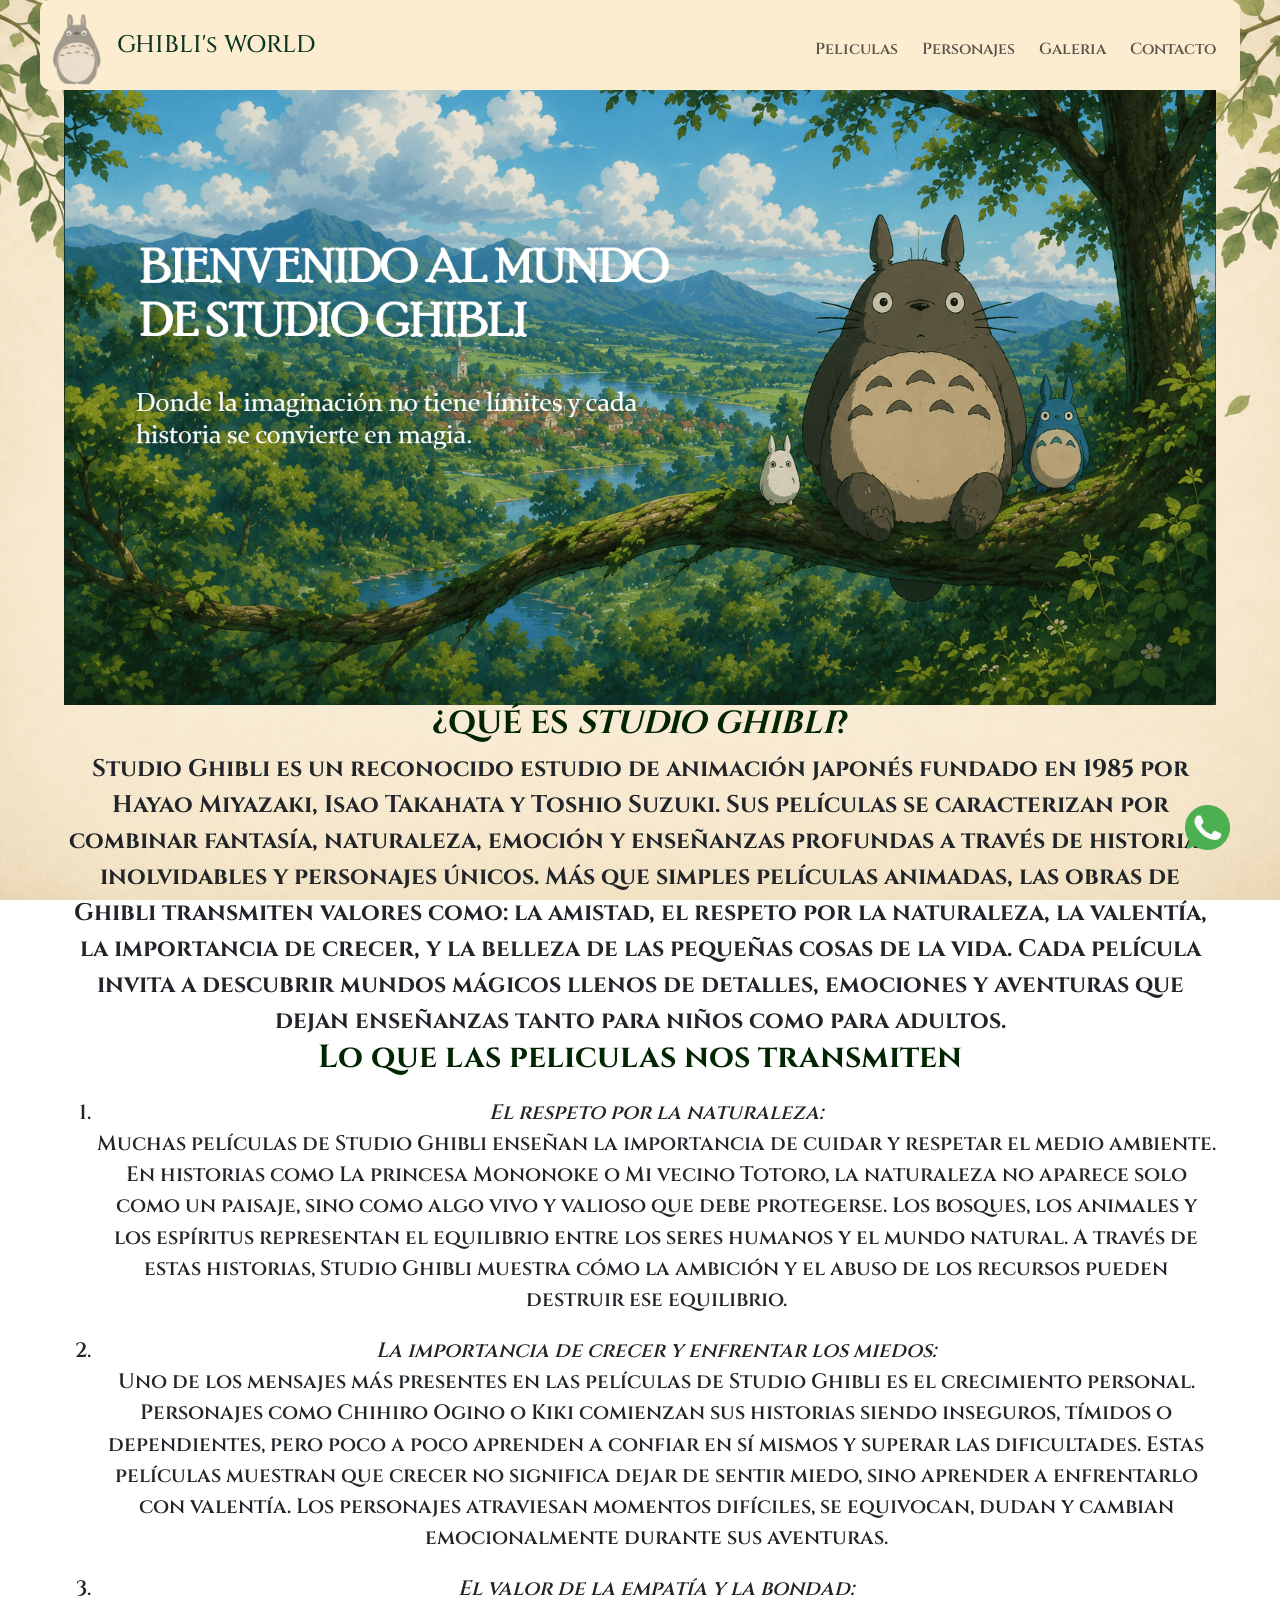
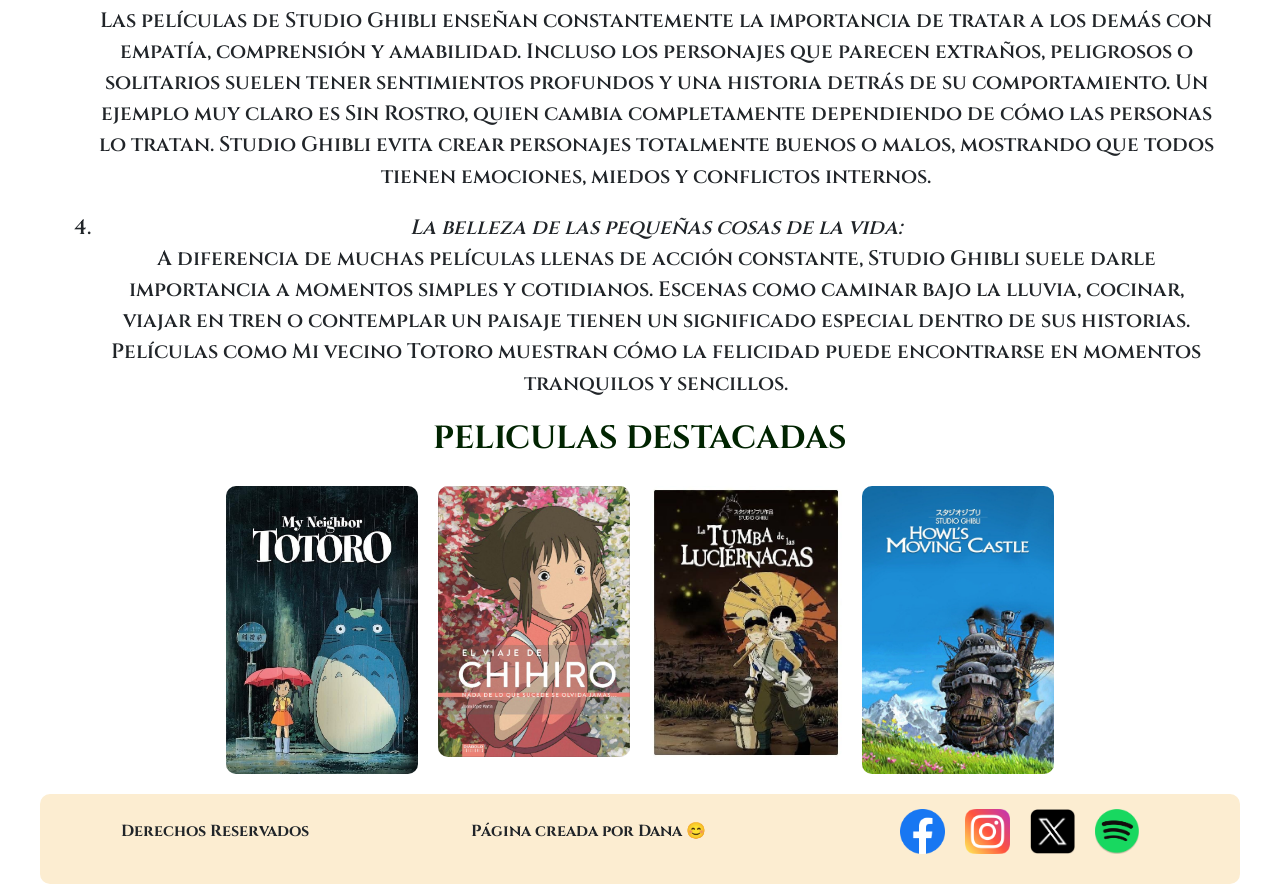
<file: index.html>
<!DOCTYPE html>
<html lang="es-ar">

<head>
    <meta charset="UTF-8">
    <meta name="viewport" content="width=device-width, initial-scale=1.0">

    <title>Inicio | Studio Ghibli Fan Page</title>

    <link rel="shortcut icon" href="./assets/body/logo.jpg" type="image/x-icon">
    <link href="https://cdn.jsdelivr.net/npm/bootstrap@5.3.8/dist/css/bootstrap.min.css" rel="stylesheet"
        integrity="sha384-sRIl4kxILFvY47J16cr9ZwB07vP4J8+LH7qKQnuqkuIAvNWLzeN8tE5YBujZqJLB" crossorigin="anonymous">
    <link rel="stylesheet" href="./styles/style.css">

    <!-- SEO -->
    <meta name="description"
        content="Fan page dedicada a Studio Ghibli y sus películas más icónicas. Descubre personajes inolvidables, galerías visuales, historias mágicas y el encanto único del universo creado por Hayao Miyazaki.">
    <meta name="keywords"
        content="Studio Ghibli, Hayao Miyazaki, películas Ghibli, personajes Ghibli, fan page Studio Ghibli, animación japonesa, películas animadas, fantasía, galería Studio Ghibli">
    <meta name="author" content="Dana Velazco">
    <meta name="owner" content="Studio Ghibli">
    <!-- OPEN GRAPH  -->
    <meta property="og:title" content="Inicio | Studio Ghibli Fan Page">
    <meta property="og:url" content="https://danavelazco94.github.io/StudioGhibli-Fan-Page/index.html">
    <meta property="og:image"
        content="https://raw.githubusercontent.com/danavelazco94/StudioGhibli-Fan-Page/refs/heads/main/assets/body/logo.jpg">
    <meta property="og:description"
        content="Fan page dedicada a Studio Ghibli y sus películas más icónicas. Descubre personajes inolvidables, galerías visuales, historias mágicas y el encanto único del universo creado por Hayao Miyazaki.">
</head>

<body>
    <header class="sticky-top">
        <nav class="navbar navbar-expand-lg">
            <div class="container-fluid">
                <a class="navbar-brand" href="./index.html">
                    <img src="./assets/body/inicio.png" class="logo" alt="Logo de la página Studio Ghibli">
                </a>
                <h1 class="text-success-emphasis">GHIBLI's WORLD</h1>
                <button class="navbar-toggler" type="button" data-bs-toggle="collapse" data-bs-target="#navbarNav"
                    aria-controls="navbarNav" aria-expanded="false" aria-label="Toggle navigation">
                    <span class="navbar-toggler-icon"></span>
                </button>
                <div class="collapse navbar-collapse" id="navbarNav">
                    <ul class="navbar-nav ms-auto">
                        <li class="nav-item ">
                            <a class="nav-link fs-6 fw-semibold" href="./pages/peliculas.html">Peliculas</a>
                        </li>
                        <li class="nav-item">
                            <a class="nav-link fs-6 fw-semibold" href="./pages/personajes.html">Personajes</a>
                        </li>
                        <li class="nav-item">
                            <a class="nav-link fs-6 fw-semibold" href="./pages/galeria.html">Galeria</a>
                        </li>
                        <li class="nav-item">
                            <a class="nav-link fs-6 fw-semibold" href="./pages/contacto.html">Contacto</a>
                        </li>
                    </ul>
                </div>
            </div>
        </nav>
    </header>
    <main class="home">
        <img src="./assets/body/portada.png" class="portada" alt="Portada de la página Studio Ghibli">
        <h2 class="home-title">¿QUÉ ES <i>STUDIO GHIBLI</i>?</h2>
        <p class="home-p">Studio Ghibli es un reconocido estudio de animación japonés fundado en 1985 por Hayao
            Miyazaki, Isao Takahata y Toshio Suzuki. Sus películas se caracterizan por combinar fantasía, naturaleza,
            emoción y
            enseñanzas profundas a través de historias inolvidables y personajes únicos. Más que simples películas
            animadas, las obras de Ghibli transmiten valores como: la amistad, el respeto por la naturaleza, la
            valentía, la importancia de crecer, y la belleza de las pequeñas cosas de la vida. Cada película invita
            a descubrir mundos mágicos llenos de detalles, emociones y aventuras que dejan enseñanzas tanto para niños
            como para adultos.</p>
        <section class="home-cont">
            <article class="home-list">
                <h3 class="list-title"> Lo que las peliculas nos transmiten </h3>
                <ol>
                    <li><i>El respeto por la naturaleza: </i><br>Muchas películas de Studio Ghibli enseñan la
                        importancia de
                        cuidar
                        y respetar el medio ambiente. En historias como La princesa Mononoke o Mi vecino Totoro, la
                        naturaleza no aparece solo como un paisaje, sino como algo vivo y valioso que debe protegerse.
                        Los bosques, los animales y los espíritus representan el equilibrio entre los seres humanos y el
                        mundo natural. A través de estas historias, Studio Ghibli muestra cómo la ambición y el abuso de
                        los recursos pueden destruir ese equilibrio.</li>
                    <li> <i>La importancia de crecer y enfrentar los miedos: </i><br>Uno de los mensajes más presentes
                        en las
                        películas de Studio Ghibli es el crecimiento personal. Personajes como Chihiro Ogino o Kiki
                        comienzan sus historias siendo inseguros, tímidos o dependientes, pero poco a poco aprenden a
                        confiar en sí mismos y superar las dificultades. Estas películas muestran que crecer no
                        significa dejar de sentir miedo, sino aprender a enfrentarlo con valentía. Los personajes
                        atraviesan momentos difíciles, se equivocan, dudan y cambian emocionalmente durante sus
                        aventuras.</li>
                    <li> <i>El valor de la empatía y la bondad: </i><br>Las películas de Studio Ghibli enseñan
                        constantemente
                        la
                        importancia de tratar a los demás con empatía, comprensión y amabilidad. Incluso los personajes
                        que parecen extraños, peligrosos o solitarios suelen tener sentimientos profundos y una historia
                        detrás de su comportamiento. Un ejemplo muy claro es Sin Rostro, quien cambia completamente
                        dependiendo de cómo las personas lo tratan. Studio Ghibli evita crear personajes totalmente
                        buenos o malos, mostrando que todos tienen emociones, miedos y conflictos internos.</li>
                    <li><i>La belleza de las pequeñas cosas de la vida: </i><br>A diferencia de muchas películas llenas
                        de
                        acción
                        constante, Studio Ghibli suele darle importancia a momentos simples y cotidianos. Escenas como
                        caminar bajo la lluvia, cocinar, viajar en tren o contemplar un paisaje tienen un significado
                        especial dentro de sus historias. Películas como Mi vecino Totoro muestran cómo la felicidad
                        puede encontrarse en momentos tranquilos y sencillos.</li>
                </ol>
            </article>

            <article class="home-sect">
                <h3 class="list-title tt">PELICULAS DESTACADAS</h3>
                <div>
                    <a href="./pages/peliculas.html">
                        <img src="./assets/movies/totoro.jpg" class="home-img"
                            alt="Portada de la pelicula Mi vecino totoro">
                    </a>
                </div>
                <div>
                    <a href="./pages/personajes.html">
                        <img src="./assets/movies/chihiro.jpg" class="home-img"
                            alt="Portada de la pelicula El viaje de Chihiro">
                    </a>
                </div>
                <div>
                    <a href="./pages/galeria.html">
                        <img src="./assets/movies/luciernagas.jpg" class="home-img"
                            alt="Portada de la pelicula La tumba de las luciernagas">
                    </a>
                </div>
                <div>
                    <a href="./pages/contacto.html">
                        <img src="./assets/movies/castillo.jpg" class="home-img"
                            alt="Portada de la pelicula El castillo ambulante">
                    </a>
                </div>
            </article>
        </section>
    </main>
    <footer>
        <p class="fw-bolder">Derechos Reservados</p>
        <p class="fw-bolder">Página creada por Dana 😊</p>
        <nav>
            <ul class="rs">
                <li>
                    <a href="https://www.facebook.com" target="_blank">
                        <img src="./assets/logos/facebook.png" alt="Logo de Facebook" class="rrss">
                    </a>
                </li>
                <li>
                    <a href="https://www.instagram.com" target="_blank">
                        <img src="./assets/logos/instagram.png" alt="Logo de Instagram" class="rrss">
                    </a>
                </li>
                <li>
                    <a href="https://x.com/" target="_blank">
                        <img src="./assets/logos/x.png" alt="Logo de X(Twitter)" class="rrss">
                    </a>
                </li>
                <li>
                    <a href="https://open.spotify.com" target="_blank">
                        <img src="./assets/logos/spotify.png" alt="Logo de Spotify" class="rrss">
                    </a>
                </li>
                <li>
                    <a href="https://web.whatsapp.com/" target="_blank">
                        <img src="./assets/logos/whatsapp.png" alt="Logo de Whatsapp" class="rrss wap">
                    </a>
                </li>
            </ul>
        </nav>
    </footer>

    <script src="https://cdn.jsdelivr.net/npm/bootstrap@5.3.8/dist/js/bootstrap.bundle.min.js"
        integrity="sha384-FKyoEForCGlyvwx9Hj09JcYn3nv7wiPVlz7YYwJrWVcXK/BmnVDxM+D2scQbITxI"
        crossorigin="anonymous"></script>
</body>

</html>
</file>
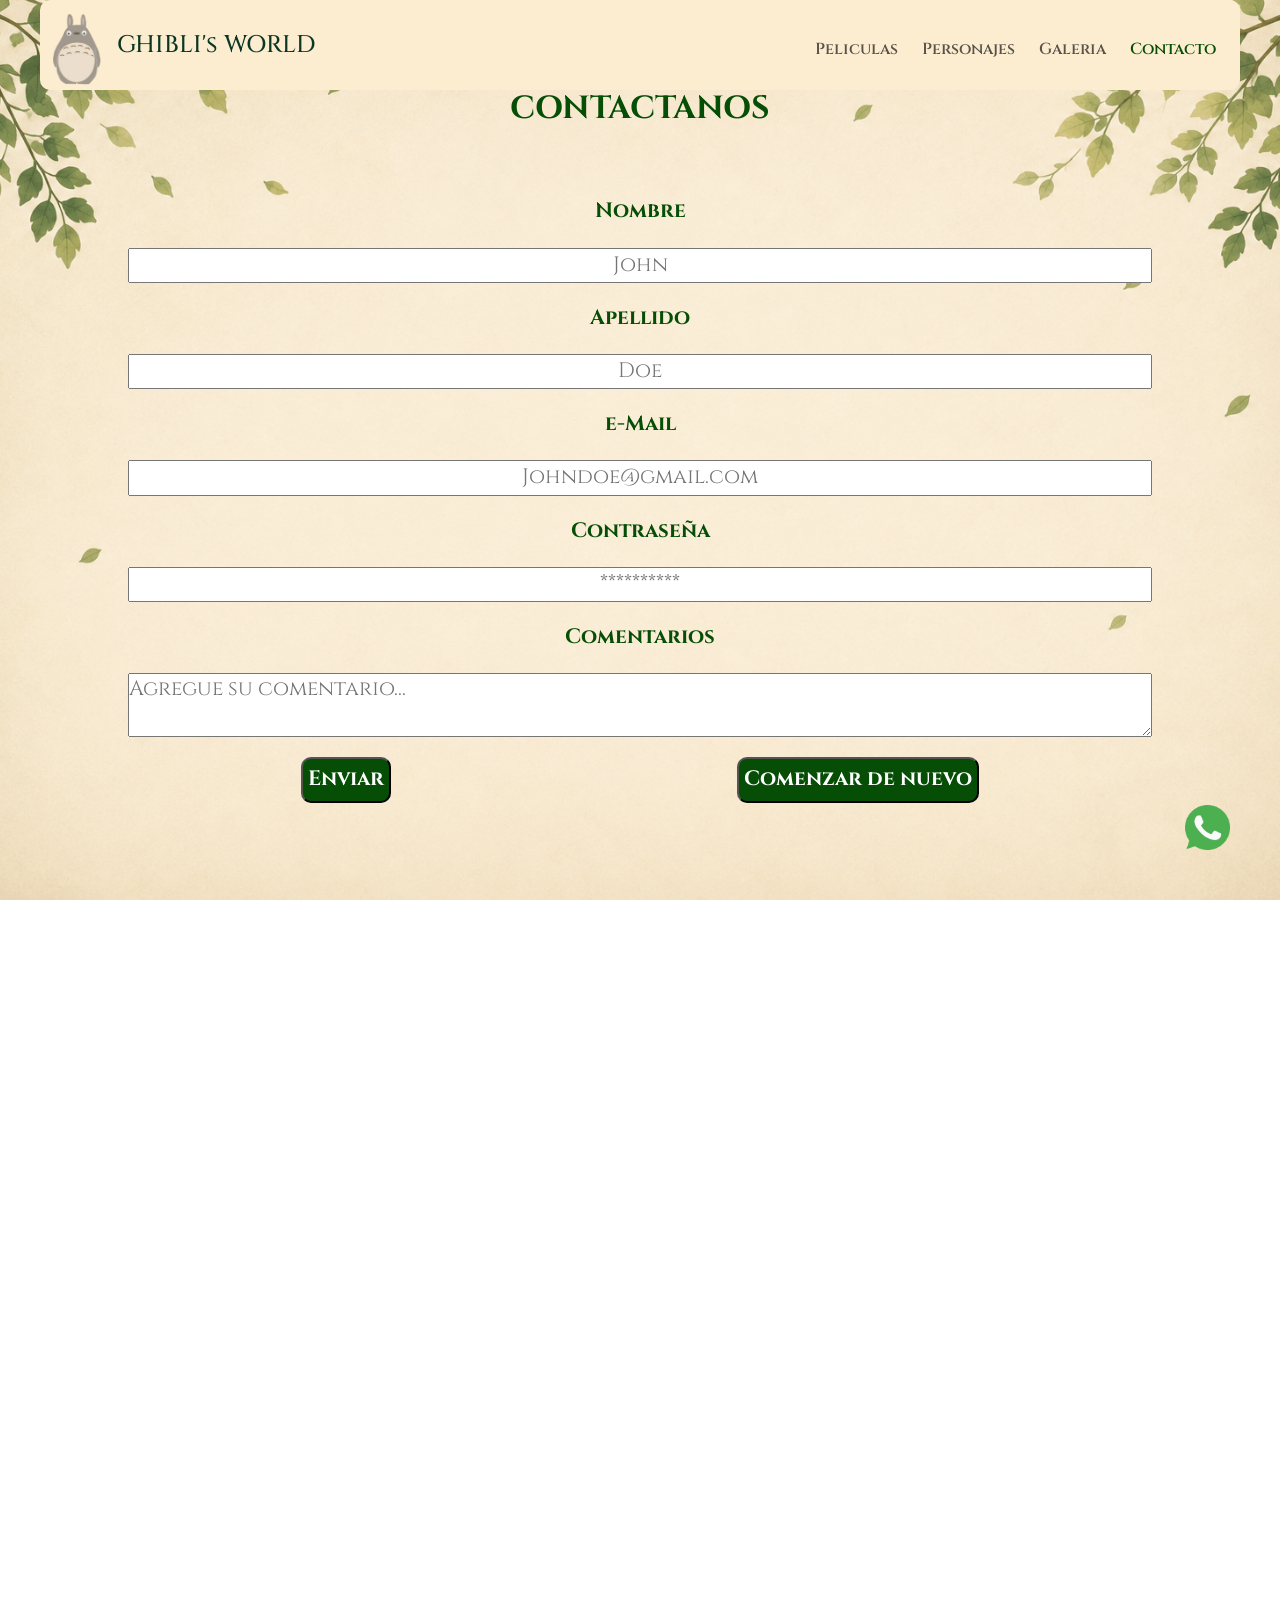
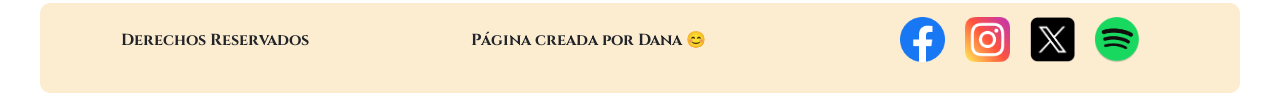
<file: pages/contacto.html>
<!DOCTYPE html>
<html lang="es-ar">

<head>
    <meta charset="UTF-8">
    <meta name="viewport" content="width=device-width, initial-scale=1.0">

    <title>Contacto | Studio Ghibli Fan Page</title>

    <link href="https://cdn.jsdelivr.net/npm/bootstrap@5.3.8/dist/css/bootstrap.min.css" rel="stylesheet"
        integrity="sha384-sRIl4kxILFvY47J16cr9ZwB07vP4J8+LH7qKQnuqkuIAvNWLzeN8tE5YBujZqJLB" crossorigin="anonymous">
    <link rel="stylesheet" href="../styles/style.css">
    <link rel="shortcut icon" href="../assets/body/logo.jpg" type="image/x-icon">

    <!-- SEO -->
    <meta name="description"
        content="Ponte en contacto con esta fan page de Studio Ghibli y comparte tus opiniones, comentarios y experiencias sobre sus películas y personajes más icónicos. Un espacio inspirado en la magia, la fantasía y el encanto del universo Ghibli.">
    <meta name="keywords"
        content="contacto Studio Ghibli, fan page Ghibli, comentarios Studio Ghibli, películas Ghibli, Hayao Miyazaki, Studio Ghibli fans, universo Ghibli, Studio Ghibli community">
    <meta name="author" content="Dana Velazco">
    <meta name="owner" content="Studio Ghibli">

    <!-- OPEN GRAPH  -->
    <meta property="og:title" content="Contacto | Studio Ghibli Fan Page">
    <meta property="og:url" content="https://danavelazco94.github.io/StudioGhibli-Fan-Page/pages/contacto.html">
    <meta property="og:image"
        content="https://raw.githubusercontent.com/danavelazco94/StudioGhibli-Fan-Page/refs/heads/main/assets/body/logo.jpg">
    <meta property="og:description"
        content="Ponte en contacto con esta fan page de Studio Ghibli y comparte tus opiniones, comentarios y experiencias sobre sus películas y personajes más icónicos. Un espacio inspirado en la magia, la fantasía y el encanto del universo Ghibli.">
</head>

<body>
    <header class="sticky-top">
        <nav class="navbar navbar-expand-lg">
            <div class="container-fluid">
                <a class="navbar-brand" href="../index.html">
                    <img src="../assets/body/inicio.png" class="logo" alt="Logo de Studio Ghibli Fan Page">
                </a>
                <h1 class="text-success-emphasis">GHIBLI's WORLD</h1>
                <button class="navbar-toggler" type="button" data-bs-toggle="collapse" data-bs-target="#navbarNav"
                    aria-controls="navbarNav" aria-expanded="false" aria-label="Toggle navigation">
                    <span class="navbar-toggler-icon"></span>
                </button>
                <div class="collapse navbar-collapse" id="navbarNav">
                    <ul class="navbar-nav ms-auto">
                        <li class="nav-item">
                            <a class="nav-link fs-6 fw-semibold" href="./peliculas.html">Peliculas</a>
                        </li>
                        <li class="nav-item">
                            <a class="nav-link fs-6 fw-semibold" href="./personajes.html">Personajes</a>
                        </li>
                        <li class="nav-item">
                            <a class="nav-link fs-6 fw-semibold" href="./galeria.html">Galeria</a>
                        </li>
                        <li class="nav-item">
                            <a class="nav-link active fs-6 fw-semibold" aria-current="page"
                                href="./contacto.html">Contacto</a>
                        </li>
                    </ul>
                </div>
            </div>
        </nav>
    </header>

    <main class="cont">
        <h2 class="cont-title text-center fw-bold">CONTACTANOS</h2>
        <iframe class="contacto"
            src="https://www.google.com/maps/embed?pb=!1m18!1m12!1m3!1d2979.4753860883793!2d-55.896586584176205!3d-27.36905232572921!2m3!1f0!2f0!3f0!3m2!1i1024!2i768!4f13.1!3m3!1m2!1s0x9457be368f21b4f5%3A0xb8d3e6b24c6e0e22!2sPlaza%20San%20Mart%C3%ADn!5e0!3m2!1ses!2sar!4v1776027688971!5m2!1ses!2sar"
            width="600" height="450" style="border:0;" allowfullscreen="" loading="lazy"
            referrerpolicy="no-referrer-when-downgrade"></iframe>

        <form action="" class="form">
            <label for="nombre">Nombre</label>
            <input id="nombre" type="text" placeholder="John" required>

            <label for="surname">Apellido</label>
            <input id="surname" type="text" placeholder="Doe" required>

            <label for="mail">e-Mail</label>
            <input id="mail" type="email" placeholder="Johndoe@gmail.com" required>

            <label for="pass">Contraseña</label>
            <input type="password" id="pass" placeholder="**********" required>

            <label for="coment">Comentarios</label>
            <textarea id="coment" type="text" placeholder="Agregue su comentario..."></textarea>

            <article class="btns">
                <input type="submit" value="Enviar" class="form-btn">
                <input type="reset" value="Comenzar de nuevo" class="form-btn">
            </article>
        </form>

        <iframe class="contacto" data-testid="embed-iframe" style="border-radius:12px"
            src="https://open.spotify.com/embed/playlist/6ABOS16Y6EJxn7NFxWzric?utm_source=generator" width="100%"
            height="352" style="border:0;" allowfullscreen=""
            allow="autoplay; clipboard-write; encrypted-media; fullscreen; picture-in-picture" loading="lazy"></iframe>


    </main>
    <footer>
        <p class="fw-bolder">Derechos Reservados</p>
        <p class="fw-bolder">Página creada por Dana 😊</p>
        <nav>
            <ul class="rs">
                <li>
                    <a href="https://www.facebook.com" target="_blank">
                        <img src="../assets/logos/facebook.png" alt="Logo de Facebook" class="rrss">
                    </a>
                </li>
                <li>
                    <a href="https://www.instagram.com" target="_blank">
                        <img src="../assets/logos/instagram.png" alt="Logo de Instagram" class="rrss">
                    </a>
                </li>
                <li>
                    <a href="https://x.com/" target="_blank">
                        <img src="../assets/logos/x.png" alt="Logo de X(Twitter)" class="rrss">
                    </a>
                </li>
                <li>
                    <a href="https://open.spotify.com" target="_blank">
                        <img src="../assets/logos/spotify.png" alt="Logo de Spotify" class="rrss">
                    </a>
                </li>
                <li>
                    <a href="https://web.whatsapp.com/" target="_blank">
                        <img src="../assets/logos/whatsapp.png" alt="Logo de Whatsapp" class="rrss wap">
                    </a>
                </li>
            </ul>
        </nav>
    </footer>

    <script src="https://cdn.jsdelivr.net/npm/bootstrap@5.3.8/dist/js/bootstrap.bundle.min.js"
        integrity="sha384-FKyoEForCGlyvwx9Hj09JcYn3nv7wiPVlz7YYwJrWVcXK/BmnVDxM+D2scQbITxI"
        crossorigin="anonymous"></script>

</body>

</html>
</file>
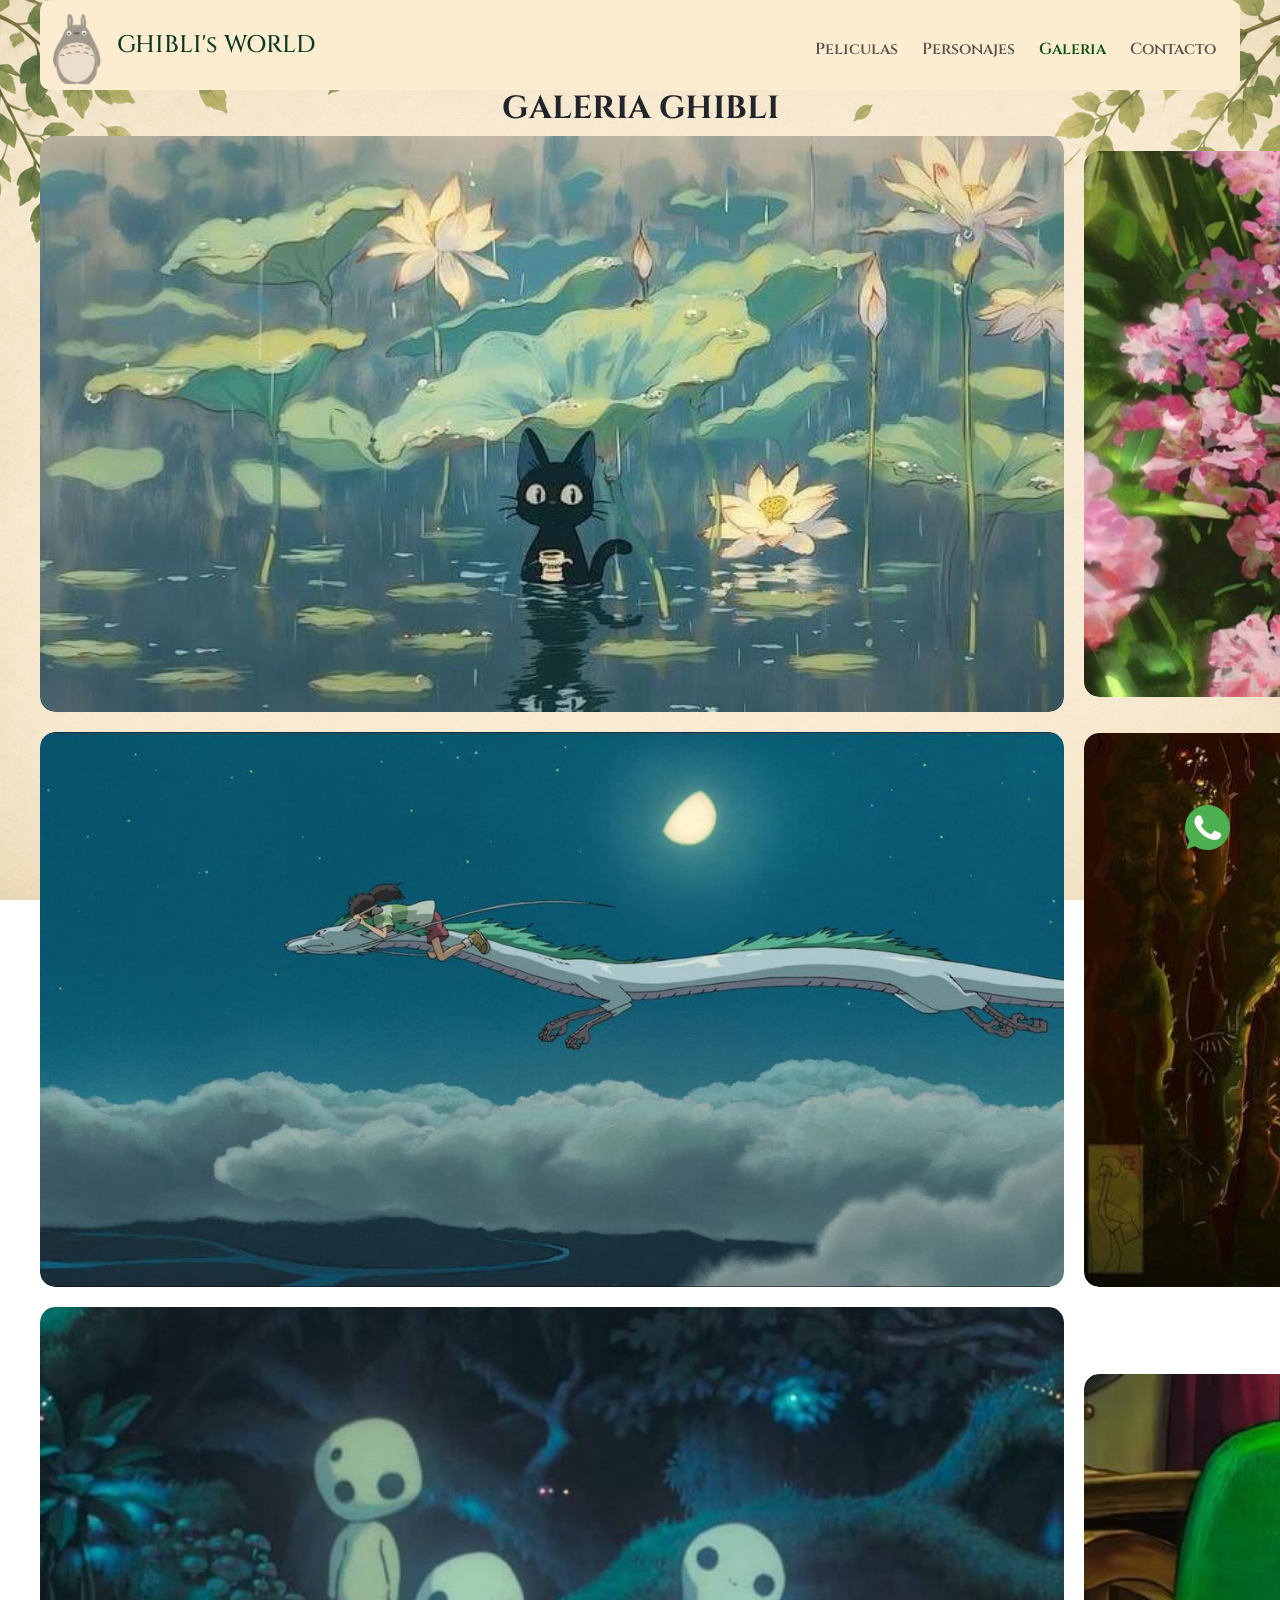
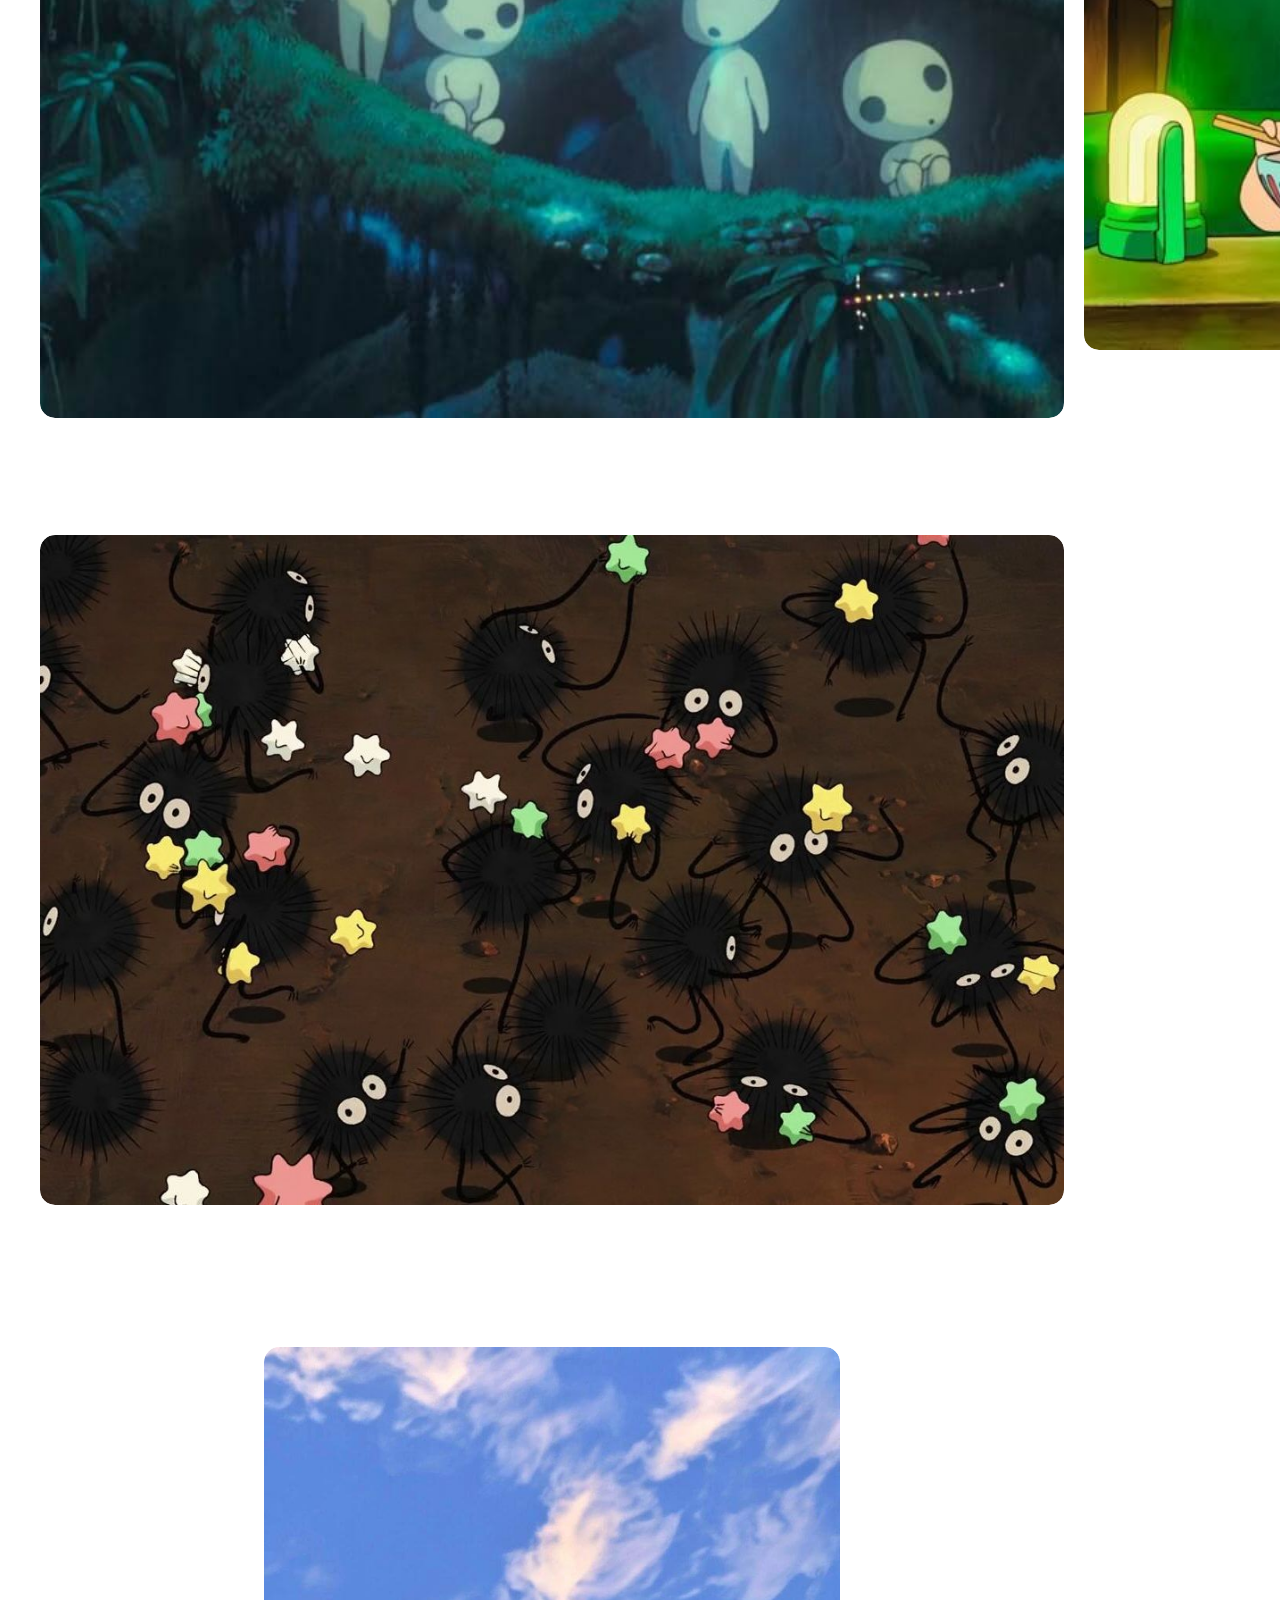
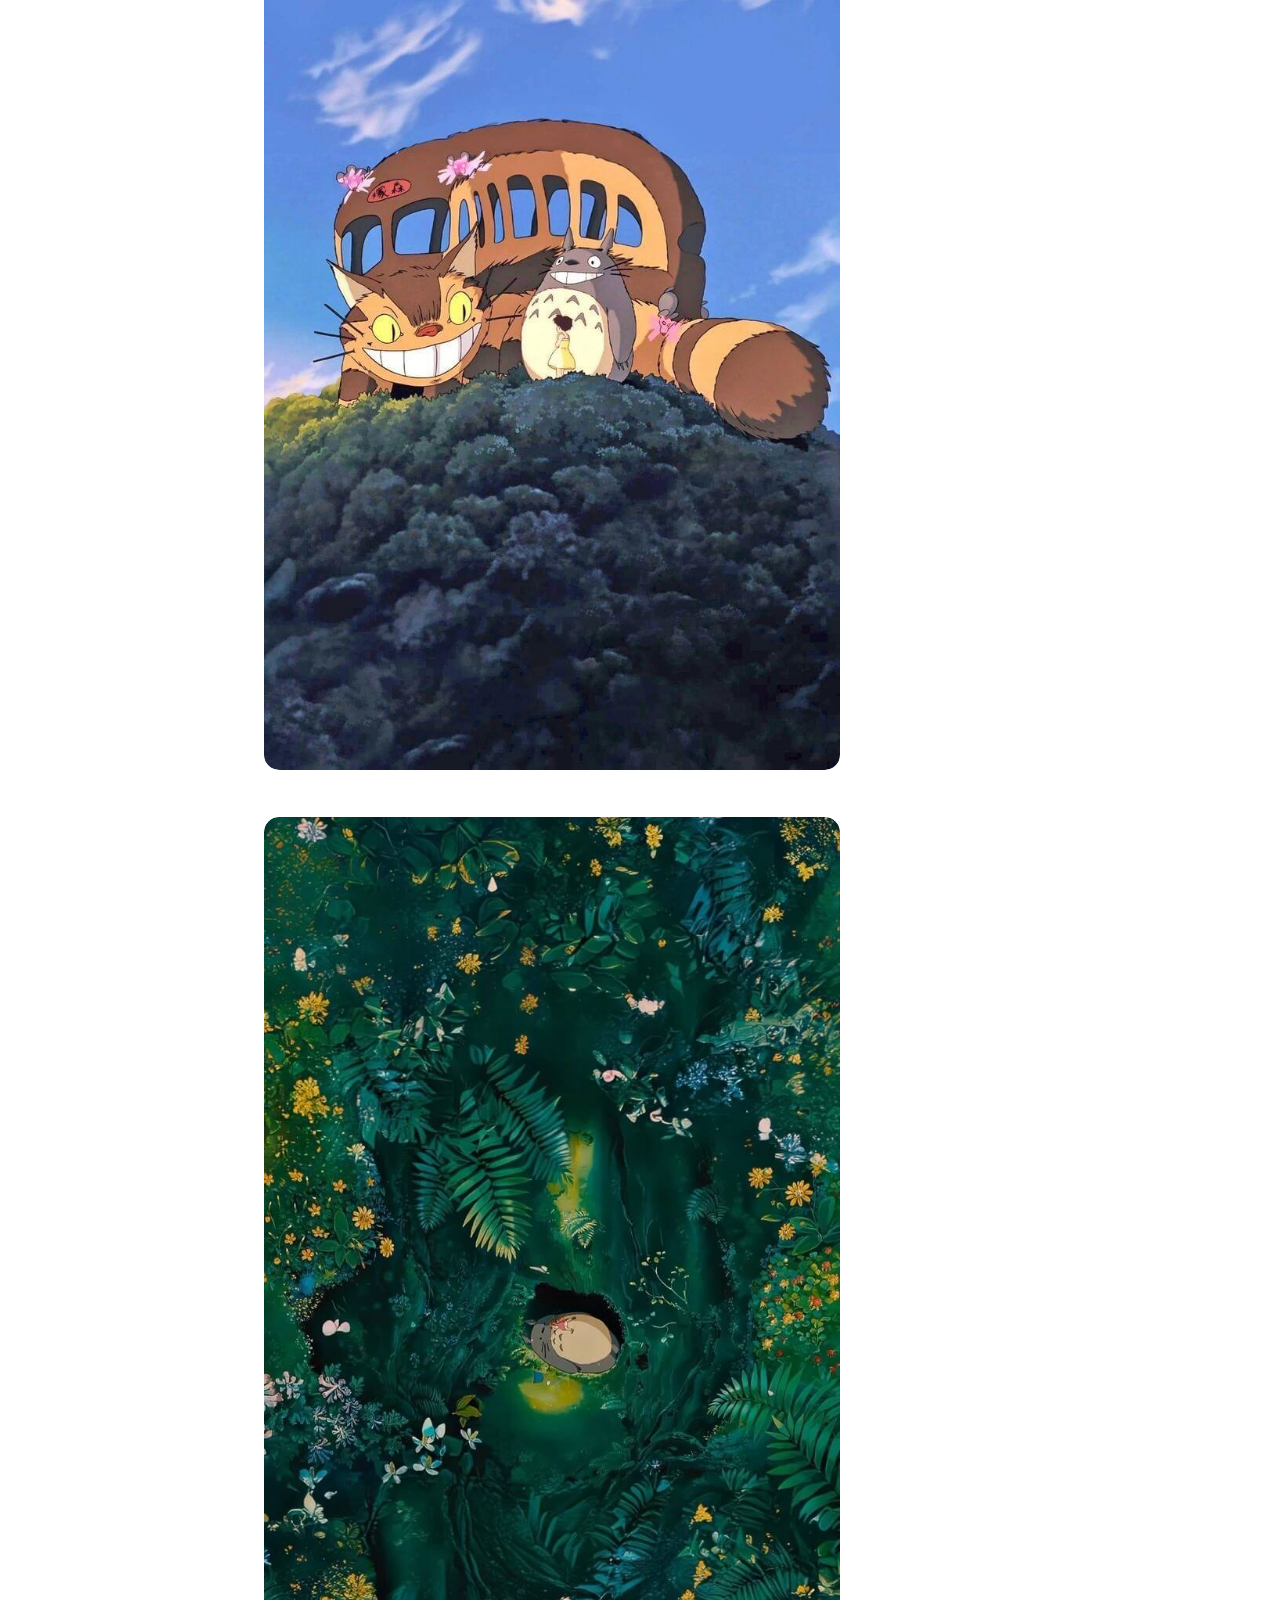
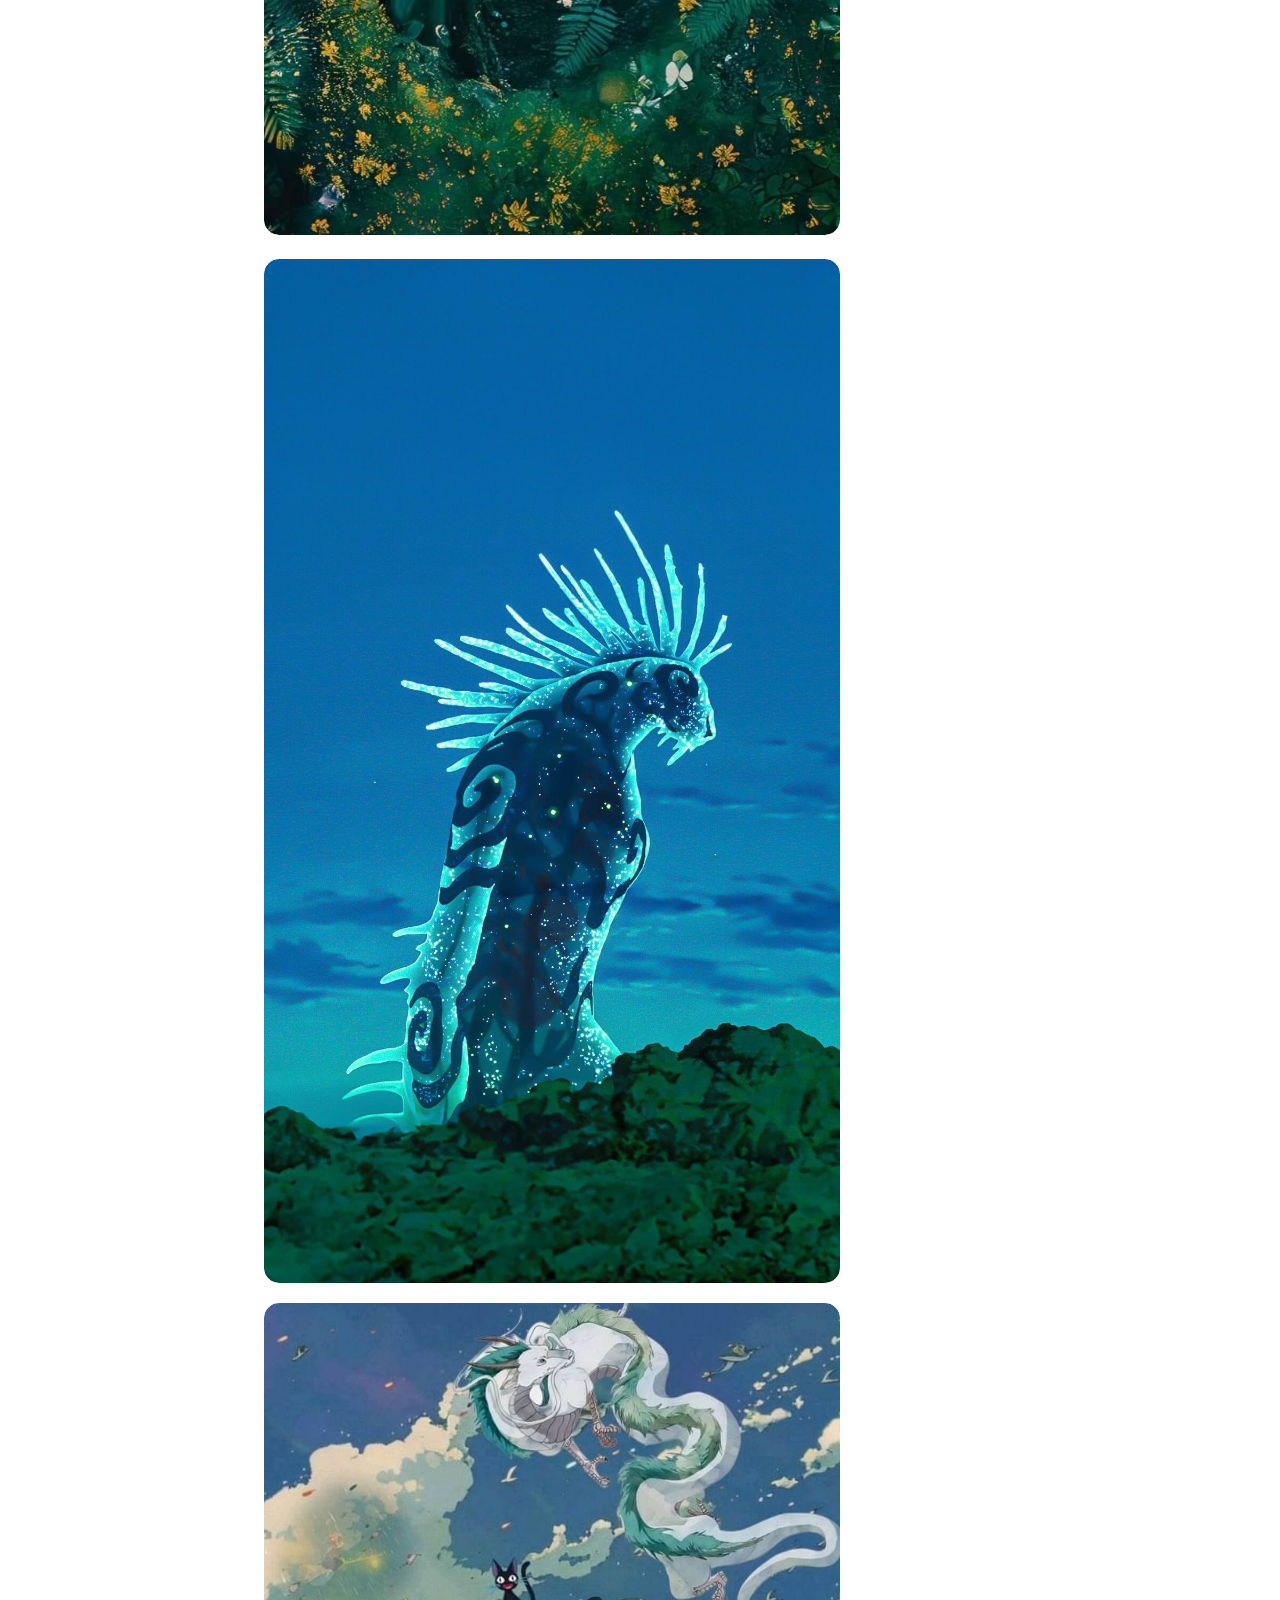
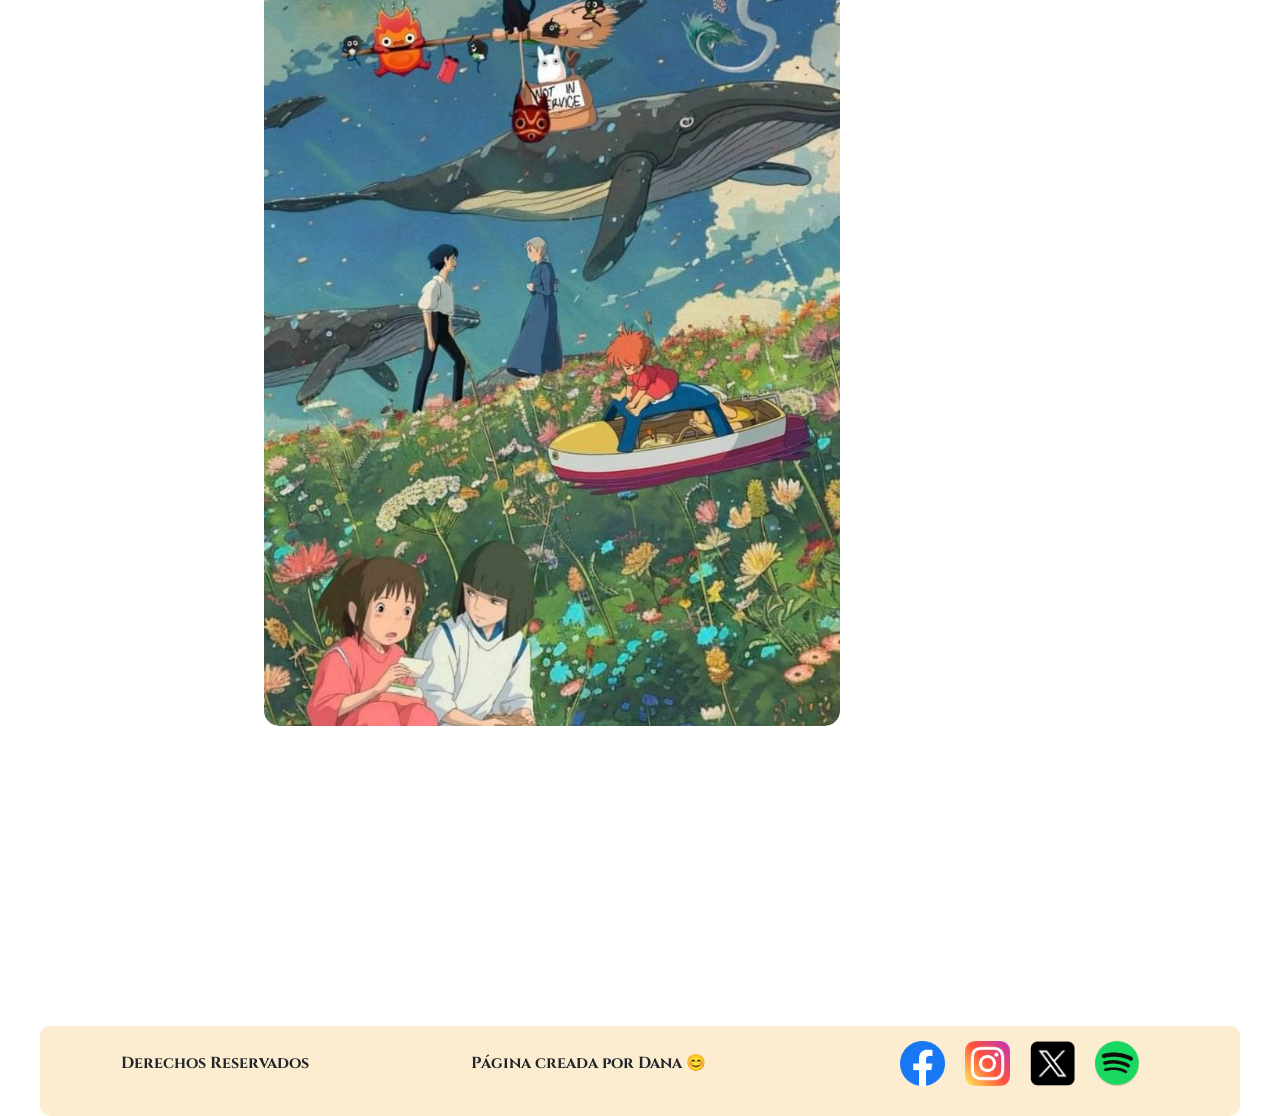
<file: pages/galeria.html>
<!DOCTYPE html>
<html lang="es-ar">

<head>
    <meta charset="UTF-8">
    <meta name="viewport" content="width=device-width, initial-scale=1.0">
    <link href="https://cdn.jsdelivr.net/npm/bootstrap@5.3.8/dist/css/bootstrap.min.css" rel="stylesheet"
        integrity="sha384-sRIl4kxILFvY47J16cr9ZwB07vP4J8+LH7qKQnuqkuIAvNWLzeN8tE5YBujZqJLB" crossorigin="anonymous">
    <link rel="stylesheet" href="../styles/style.css">

    <title>Galeria | Studio Ghibli Fan Page</title>

    <link rel="shortcut icon" href="../assets/body/logo.jpg" type="image/x-icon">

    <!-- SEO -->
    <meta name="description"
        content="Explora una galería inspirada en el mágico universo de Studio Ghibli con imágenes, paisajes y escenas icónicas de sus películas más queridas. Descubre la belleza visual y la atmósfera única de mundos llenos de fantasía, naturaleza y emoción.">
    <meta name="keywords"
        content="galería Studio Ghibli, imágenes Studio Ghibli, fondos de pantalla anime, paisajes Ghibli, arte Studio Ghibli, Studio Ghibli wallpapers, anime japonés, Hayao Miyazaki, fondos aesthetic">
    <meta name="author" content="Dana Velazco">
    <meta name="owner" content="Studio Ghibli">

    <!-- OPEN GRAPH  -->
    <meta property="og:title" content="Galeria | Studio Ghibli Fan Page">
    <meta property="og:url" content="https://danavelazco94.github.io/StudioGhibli-Fan-Page/pages/galeria.html">
    <meta property="og:image"
        content="https://raw.githubusercontent.com/danavelazco94/StudioGhibli-Fan-Page/refs/heads/main/assets/body/logo.jpg">
    <meta property="og:description"
        content="Explora una galería inspirada en el mágico universo de Studio Ghibli con imágenes, paisajes y escenas icónicas de sus películas más queridas. Descubre la belleza visual y la atmósfera única de mundos llenos de fantasía, naturaleza y emoción.">

</head>

<body>
    <header class="sticky-top">
        <nav class="navbar navbar-expand-lg">
            <div class="container-fluid">
                <a class="navbar-brand" href="../index.html">
                    <img src="../assets/body/inicio.png" class="logo" alt="Logo de Studio Ghibli Fan Page">
                </a>
                <h1 class="text-success-emphasis">GHIBLI's WORLD</h1>
                <button class="navbar-toggler" type="button" data-bs-toggle="collapse" data-bs-target="#navbarNav"
                    aria-controls="navbarNav" aria-expanded="false" aria-label="Toggle navigation">
                    <span class="navbar-toggler-icon"></span>
                </button>
                <div class="collapse navbar-collapse" id="navbarNav">
                    <ul class="navbar-nav ms-auto">
                        <li class="nav-item">
                            <a class="nav-link fs-6 fw-semibold" href="./peliculas.html">Peliculas</a>
                        </li>
                        <li class="nav-item">
                            <a class="nav-link fs-6 fw-semibold" href="./personajes.html">Personajes</a>
                        </li>
                        <li class="nav-item">
                            <a class="nav-link active fs-6 fw-semibold" aria-current="page"
                                href="./galeria.html">Galeria</a>
                        </li>
                        <li class="nav-item">
                            <a class="nav-link fs-6 fw-semibold" href="./contacto.html">Contacto</a>
                        </li>
                    </ul>
                </div>
            </div>
        </nav>
    </header>
    <main>
        <h2 class="gal-title text-center fw-bold">GALERIA GHIBLI</h2>
        <section class="gal">
            <section class="h item1"><img src="../assets/galeria/ph1.jpg" class="h" alt="Gato negro en un lago">
            </section>
            <section class="h item2"><img src="../assets/galeria/ph2.jpg" class="h" alt="Chihiro en un rosal">
            </section>
            <section class="h item3"><img src="../assets/galeria/ph3.jpg" class="h"
                    alt="Chihiro y Haku volando por el cielo">
            </section>
            <section class="h item5"><img src="../assets/galeria/ph4.jpg" class="h" alt="Reno en el bosque">
            </section>
            <section class="h item6"><img src="../assets/galeria/ph5.jpg" class="h" alt="Espiritus del bosque">
            </section>
            <section class="h item4"><img src="../assets/galeria/ph6.jpg" class="h"
                    alt="Ponyo y su amigo comiendo ramen">
            </section>
            <section class="h item7"><img src="../assets/galeria/ph7.jpg" class="h" alt="Carbonzillo con estrellitas">
            </section>
            <section class="v item8"><img src="../assets/galeria/ph8.jpg" class="v" alt="Ponyo y su amigo en un bote">
            </section>
            <section class="v item10"><img src="../assets/galeria/ph9.jpg" class="v" alt="Totoro y su gato colectivo">
            </section>
            <section class="v item12"><img src="../assets/galeria/ph10.jpg" class="v"
                    alt="Dos personas pintando un paisaje">
            </section>
            <section class="v item15"><img src="../assets/galeria/ph11.jpg" class="v" alt="Totoro en el bosque">
            </section>
            <section class="v item11"><img src="../assets/galeria/ph12.jpg" class="v" alt="Gato Jiji y su familia">
            </section>
            <section class="v item13"><img src="../assets/galeria/ph13.jpg" class="v" alt="Espiritu del bosque">
            </section>
            <section class="v item14"><img src="../assets/galeria/ph14.jpg" class="v"
                    alt="Personajes del Studio Ghibli">
            </section>
            <section class="v item9"><img src="../assets/galeria/ph15.jpg" class="v" alt="Personajes del Studio Ghibli">
            </section>
        </section>
    </main>
    <footer>
        <p class="fw-bolder">Derechos Reservados</p>
        <p class="fw-bolder">Página creada por Dana 😊</p>
        <nav>
            <ul class="rs">
                <li>
                    <a href="https://www.facebook.com" target="_blank">
                        <img src="../assets/logos/facebook.png" alt="Logo de Facebook" class="rrss">
                    </a>
                </li>
                <li>
                    <a href="https://www.instagram.com" target="_blank">
                        <img src="../assets/logos/instagram.png" alt="Logo de Instagram" class="rrss">
                    </a>
                </li>
                <li>
                    <a href="https://x.com/" target="_blank">
                        <img src="../assets/logos/x.png" alt="Logo de X(Twitter)" class="rrss">
                    </a>
                </li>
                <li>
                    <a href="https://open.spotify.com" target="_blank">
                        <img src="../assets/logos/spotify.png" alt="Logo de Spotify" class="rrss">
                    </a>
                </li>
                <li>
                    <a href="https://web.whatsapp.com/" target="_blank">
                        <img src="../assets/logos/whatsapp.png" alt="Logo de Whatsapp" class="rrss wap">
                    </a>
                </li>
            </ul>
        </nav>
    </footer>

    <script src="https://cdn.jsdelivr.net/npm/bootstrap@5.3.8/dist/js/bootstrap.bundle.min.js"
        integrity="sha384-FKyoEForCGlyvwx9Hj09JcYn3nv7wiPVlz7YYwJrWVcXK/BmnVDxM+D2scQbITxI"
        crossorigin="anonymous"></script>

</body>

</html>
</file>
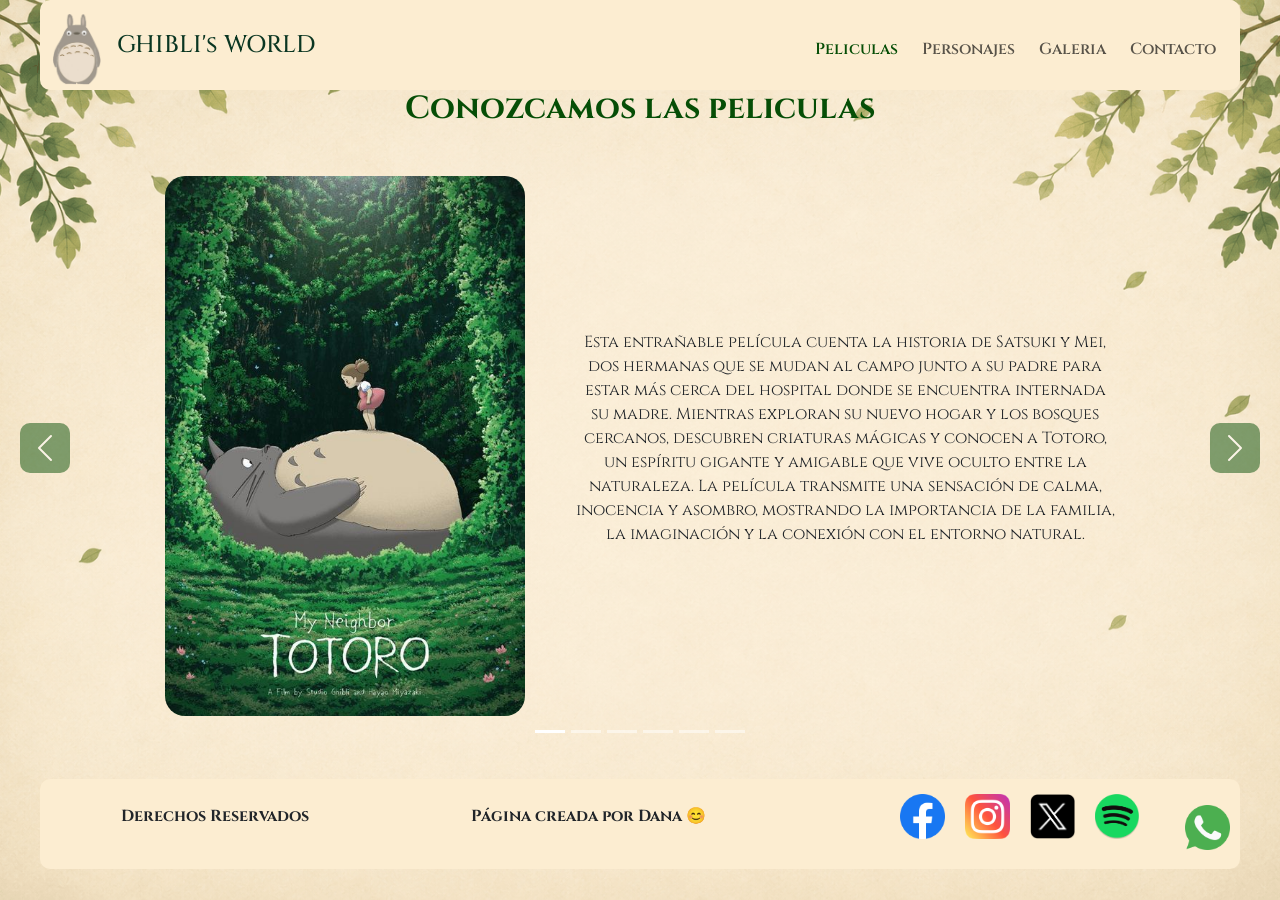
<file: pages/peliculas.html>
<!DOCTYPE html>
<html lang="es-ar">

<head>
    <meta charset="UTF-8">
    <meta name="viewport" content="width=device-width, initial-scale=1.0">

    <title>Peliculas | Studio Ghibli Fan Page</title>

    <link href="https://cdn.jsdelivr.net/npm/bootstrap@5.3.8/dist/css/bootstrap.min.css" rel="stylesheet"
        integrity="sha384-sRIl4kxILFvY47J16cr9ZwB07vP4J8+LH7qKQnuqkuIAvNWLzeN8tE5YBujZqJLB" crossorigin="anonymous">
    <link rel="shortcut icon" href="../assets/body/logo.jpg" type="image/x-icon">
    <link rel="stylesheet" href="../styles/style.css">

    <!-- SEO -->
    <meta name="description"
        content="Descubre las películas más emblemáticas de Studio Ghibli y explora historias llenas de fantasía, emoción y enseñanzas inolvidables. Conoce clásicos como Mi Vecino Totoro, El Viaje de Chihiro, El Castillo Ambulante, Ponyo y más.">
    <meta name="keywords"
        content="películas Studio Ghibli, El Viaje de Chihiro, El Castillo Ambulante, Ponyo, Princesa Mononoke, Kiki Entregas a Domicilio, películas de Hayao Miyazaki, fantasía japonesa, clásicos del anime, películas animadas">
    <meta name="author" content="Dana Velazco">
    <meta name="owner" content="Studio Ghibli">

    <!-- OPEN GRAPH  -->
    <meta property="og:title" content="Peliculas | Studio Ghibli Fan Page ">
    <meta property="og:url" content="https://danavelazco94.github.io/StudioGhibli-Fan-Page/pages/peliculas.html">
    <meta property="og:image"
        content="https://raw.githubusercontent.com/danavelazco94/StudioGhibli-Fan-Page/refs/heads/main/assets/body/logo.jpg">
    <meta property="og:description"
        content="Descubre las películas más emblemáticas de Studio Ghibli y explora historias llenas de fantasía, emoción y enseñanzas inolvidables. Conoce clásicos como Mi Vecino Totoro, El Viaje de Chihiro, El Castillo Ambulante, Ponyo y más.">
</head>

<body>
    <header class="sticky-top">
        <nav class="navbar navbar-expand-lg">
            <div class="container-fluid">
                <a class="navbar-brand" href="../index.html">
                    <img src="../assets/body/inicio.png" class="logo" alt="Logo de Studio Ghibli Fan Page">
                </a>
                <h1 class="text-success-emphasis">GHIBLI's WORLD</h1>
                <button class="navbar-toggler" type="button" data-bs-toggle="collapse" data-bs-target="#navbarNav"
                    aria-controls="navbarNav" aria-expanded="false" aria-label="Toggle navigation">
                    <span class="navbar-toggler-icon"></span>
                </button>
                <div class="collapse navbar-collapse" id="navbarNav">
                    <ul class="navbar-nav ms-auto">
                        <li class="nav-item">
                            <a class="nav-link active fs-6 fw-semibold" aria-current="page"
                                href="./peliculas.html">Peliculas</a>
                        </li>
                        <li class="nav-item">
                            <a class="nav-link fs-6 fw-semibold" href="./personajes.html">Personajes</a>
                        </li>
                        <li class="nav-item">
                            <a class="nav-link fs-6 fw-semibold" href="./galeria.html">Galeria</a>
                        </li>
                        <li class="nav-item">
                            <a class="nav-link fs-6 fw-semibold" href="./contacto.html">Contacto</a>
                        </li>
                    </ul>
                </div>
            </div>
        </nav>
    </header>

    <main class="movies">
        <section>
            <h2 class="movie-title text-center fw-bold">Conozcamos las peliculas</h2>
            <div class="row justify-content-center">
                <div class="col-10 col-md-12 col-lg-12 col-xl-12">
                    <div id="carouselExample" class="carousel slide carousel-fade">
                        <div class="carousel-indicators">
                            <button type="button" data-bs-target="#carouselExample" data-bs-slide-to="0" class="active"
                                aria-current="true" aria-label="Slide 1"></button>
                            <button type="button" data-bs-target="#carouselExample" data-bs-slide-to="1"
                                aria-label="Slide 2"></button>
                            <button type="button" data-bs-target="#carouselExample" data-bs-slide-to="2"
                                aria-label="Slide 3"></button>
                            <button type="button" data-bs-target="#carouselExample" data-bs-slide-to="3"
                                aria-label="Slide 4"></button>
                            <button type="button" data-bs-target="#carouselExample" data-bs-slide-to="4"
                                aria-label="Slide 5"></button>
                            <button type="button" data-bs-target="#carouselExample" data-bs-slide-to="5"
                                aria-label="Slide 6"></button>
                        </div>
                        <div class="carousel-inner">
                            <div class="carousel-item active d-flex flex-column flex-lg-row align-items-center gap-5"
                                data-bs-interval="3000">
                                <div class="contenido-carousel">
                                    <div class="col-10 col-md-7 col-lg-6 col-xl-4 p-0">
                                        <img src="../assets/movies/mivecinototoro.jpg" class="img-peliculas"
                                            alt="Portada de la pelicula Mi vecino totoro">
                                    </div>
                                    <div
                                        class="col-sm-10 col-md-10 col-lg-5 col-xl-6 d-flex align-items-center justify-content-center">
                                        <p>Esta entrañable película cuenta la historia de Satsuki y
                                            Mei, dos
                                            hermanas
                                            que se
                                            mudan al campo
                                            junto a su padre para estar más cerca del hospital donde se
                                            encuentra
                                            internada su
                                            madre. Mientras
                                            exploran su nuevo hogar y los bosques cercanos, descubren criaturas
                                            mágicas
                                            y
                                            conocen a Totoro, un
                                            espíritu gigante y amigable que vive oculto entre la naturaleza. La
                                            película
                                            transmite una sensación
                                            de calma, inocencia y asombro, mostrando la importancia de la
                                            familia, la
                                            imaginación y la conexión
                                            con el entorno natural.</p>

                                    </div>
                                </div>
                            </div>
                            <div class="carousel-item d-flex flex-column flex-lg-row align-items-center gap-5"
                                data-bs-interval="3000">
                                <article class="contenido-carousel">
                                    <div class="col-10 col-md-7 col-lg-6 col-xl-4 p-0">
                                        <img src="../assets/movies/elviajedechihiro.jpg" class="img-peliculas"
                                            alt="Portada de la pelicula El viaje de chihiro">
                                    </div>
                                    <div
                                        class="col-sm-10 col-md-10 col-lg-5 col-xl-6 d-flex align-items-center justify-content-center">
                                        <p>Considerada una de las mejores películas animadas de todos los
                                            tiempos, narra
                                            la historia de Chihiro,
                                            una niña de diez años que accidentalmente entra en un misterioso
                                            mundo
                                            espiritual junto a sus
                                            padres. Después de que ellos son convertidos en cerdos, Chihiro debe
                                            trabajar en una enorme casa de
                                            baños para espíritus mientras intenta encontrar la forma de
                                            salvarlos y
                                            regresar a casa. Durante su
                                            aventura conoce personajes inolvidables como Haku, Sin Rostro y
                                            Yubaba. La
                                            película aborda temas
                                            como la madurez, la identidad, la valentía y el crecimiento
                                            personal.</p>
                                    </div>
                                </article>
                            </div>
                            <div class="carousel-item d-flex flex-column flex-lg-row align-items-center gap-5"
                                data-bs-interval="3000">
                                <article class="contenido-carousel">
                                    <div class="col-10 col-md-7 col-lg-6 col-xl-4 p-0">
                                        <img src="../assets/movies/elcastilloambulante.jpg" class="img-peliculas"
                                            alt="Portada de la pelicula El casstillo ambulante">
                                    </div>
                                    <div
                                        class="col-sm-10 col-md-10 col-lg-5 col-xl-6 d-flex align-items-center justify-content-center">
                                        <p>La historia sigue a Sophie, una joven trabajadora que lleva una vida
                                            tranquila hasta que una bruja la
                                            maldice y la transforma en una anciana. Buscando romper el hechizo,
                                            termina
                                            viviendo en el
                                            misterioso castillo ambulante del mago Howl, un lugar mágico
                                            impulsado por
                                            el demonio de fuego
                                            Calcifer. A medida que Sophie conoce más sobre Howl y su pasado,
                                            ambos
                                            comienzan a cambiar
                                            emocionalmente y a enfrentar los conflictos que rodean al mundo,
                                            especialmente la guerra. La
                                            película combina romance, fantasía y aventura.</p>
                                    </div>
                                </article>
                            </div>
                            <div class="carousel-item d-flex flex-column flex-lg-row align-items-center gap-5"
                                data-bs-interval="3000">
                                <article class="contenido-carousel">
                                    <div class="col-10 col-md-7 col-lg-6 col-xl-4 p-0">
                                        <img src="../assets/movies/laprincesamononoke.jpg" class="img-peliculas"
                                            alt="Portada de la pelicula La princesa Mononoke">
                                    </div>
                                    <div
                                        class="col-sm-10 col-md-10 col-lg-5 col-xl-6 d-flex align-items-center justify-content-center">
                                        <p>Ambientada en un Japón antiguo lleno de espíritus y dioses del
                                            bosque,
                                            esta película sigue la
                                            historia de Ashitaka, un joven príncipe que es afectado por una
                                            maldición mortal mientras intenta
                                            defender a su pueblo. En busca de una cura, se ve involucrado en un
                                            conflicto entre los humanos que
                                            explotan los recursos naturales y los espíritus del bosque que
                                            intentan
                                            proteger su hogar. Allí
                                            conoce a San, conocida como la Princesa Mononoke, una joven criada
                                            por
                                            lobos que lucha contra los
                                            humanos. La película presenta un mensaje profundo sobre la
                                            naturaleza,
                                            la ambición humana, la guerra
                                            y la necesidad de encontrar equilibrio entre el progreso y el medio
                                            ambiente.</p>
                                    </div>
                                </article>
                            </div>
                            <div class="carousel-item d-flex flex-column flex-lg-row align-items-center gap-5"
                                data-bs-interval="3000">
                                <article class="contenido-carousel">
                                    <div class="col-10 col-md-7 col-lg-6 col-xl-4 p-0">
                                        <img src="../assets/movies/kikientregasadomicilio.jpg" class="img-peliculas"
                                            alt="Portada de la pelicula Kiki entregas a domicilio">
                                    </div>
                                    <div
                                        class="col-sm-10 col-md-10 col-lg-5 col-xl-6 d-flex align-items-center justify-content-center">
                                        <p>Kiki es una joven bruja de trece años que, siguiendo la tradición de
                                            su
                                            familia, debe mudarse sola a
                                            una nueva ciudad para aprender a ser independiente. Acompañada
                                            únicamente por su gato Jiji, comienza
                                            un pequeño servicio de entregas utilizando su escoba voladora.
                                            Mientras
                                            intenta adaptarse a la
                                            ciudad y encontrar su lugar en el mundo, Kiki enfrenta
                                            inseguridades,
                                            cansancio y dudas sobre sí
                                            misma. La película muestra de forma muy humana el crecimiento
                                            personal,
                                            la importancia de la
                                            confianza y el proceso de madurar.</p>
                                    </div>
                                </article>
                            </div>
                            <div class="carousel-item d-flex flex-column flex-lg-row align-items-center gap-5"
                                data-bs-interval="3000">
                                <article class="contenido-carousel">
                                    <div class="col-10 col-md-7 col-lg-6 col-xl-4 p-0">
                                        <img src="../assets/movies/ponyo.jpg" class="img-peliculas"
                                            alt="Portada de la pelicula Ponyo">
                                    </div>
                                    <div
                                        class="col-sm-10 col-md-10 col-lg-5 col-xl-6 d-flex align-items-center justify-content-center">
                                        <p>Esta colorida y emotiva película cuenta la historia de Ponyo, una
                                            pequeña
                                            pez mágica que sueña con
                                            convertirse en humana después de conocer a Sosuke, un niño que vive
                                            junto al mar. A medida que Ponyo
                                            se acerca al mundo humano, ocurren fenómenos mágicos que alteran el
                                            equilibrio de la naturaleza y
                                            provocan enormes tormentas. Inspirada libremente en “La sirenita”,
                                            la
                                            película transmite mensajes
                                            sobre la amistad, el amor, la inocencia y el respeto por el océano.</p>
                                    </div>
                                </article>
                            </div>
                        </div>
                        <button class="carousel-control-prev" type="button" data-bs-target="#carouselExample"
                            data-bs-slide="prev">
                            <span class="carousel-control-prev-icon" aria-hidden="true"></span>
                            <span class="visually-hidden">Previous</span>
                        </button>
                        <button class="carousel-control-next" type="button" data-bs-target="#carouselExample"
                            data-bs-slide="next">
                            <span class="carousel-control-next-icon" aria-hidden="true"></span>
                            <span class="visually-hidden">Next</span>
                        </button>
                    </div>
                </div>
            </div>
        </section>
    </main>

    <footer>
        <p class="fw-bolder">Derechos Reservados</p>
        <p class="fw-bolder">Página creada por Dana 😊</p>
        <nav>
            <ul class="rs">
                <li>
                    <a href="https://www.facebook.com" target="_blank">
                        <img src="../assets/logos/facebook.png" alt="Logo de Facebook" class="rrss">
                    </a>
                </li>
                <li>
                    <a href="https://www.instagram.com" target="_blank">
                        <img src="../assets/logos/instagram.png" alt="Logo de Instagram" class="rrss">
                    </a>
                </li>
                <li>
                    <a href="https://x.com/" target="_blank">
                        <img src="../assets/logos/x.png" alt="Logo de X(Twitter)" class="rrss">
                    </a>
                </li>
                <li>
                    <a href="https://open.spotify.com" target="_blank">
                        <img src="../assets/logos/spotify.png" alt="Logo de Spotify" class="rrss">
                    </a>
                </li>
                <li>
                    <a href="https://web.whatsapp.com/" target="_blank">
                        <img src="../assets/logos/whatsapp.png" alt="Logo de Whatsapp" class="rrss wap">
                    </a>
                </li>
            </ul>
        </nav>
    </footer>

    <script src="https://cdn.jsdelivr.net/npm/bootstrap@5.3.8/dist/js/bootstrap.bundle.min.js"
        integrity="sha384-FKyoEForCGlyvwx9Hj09JcYn3nv7wiPVlz7YYwJrWVcXK/BmnVDxM+D2scQbITxI"
        crossorigin="anonymous"></script>
</body>

</html>
</file>
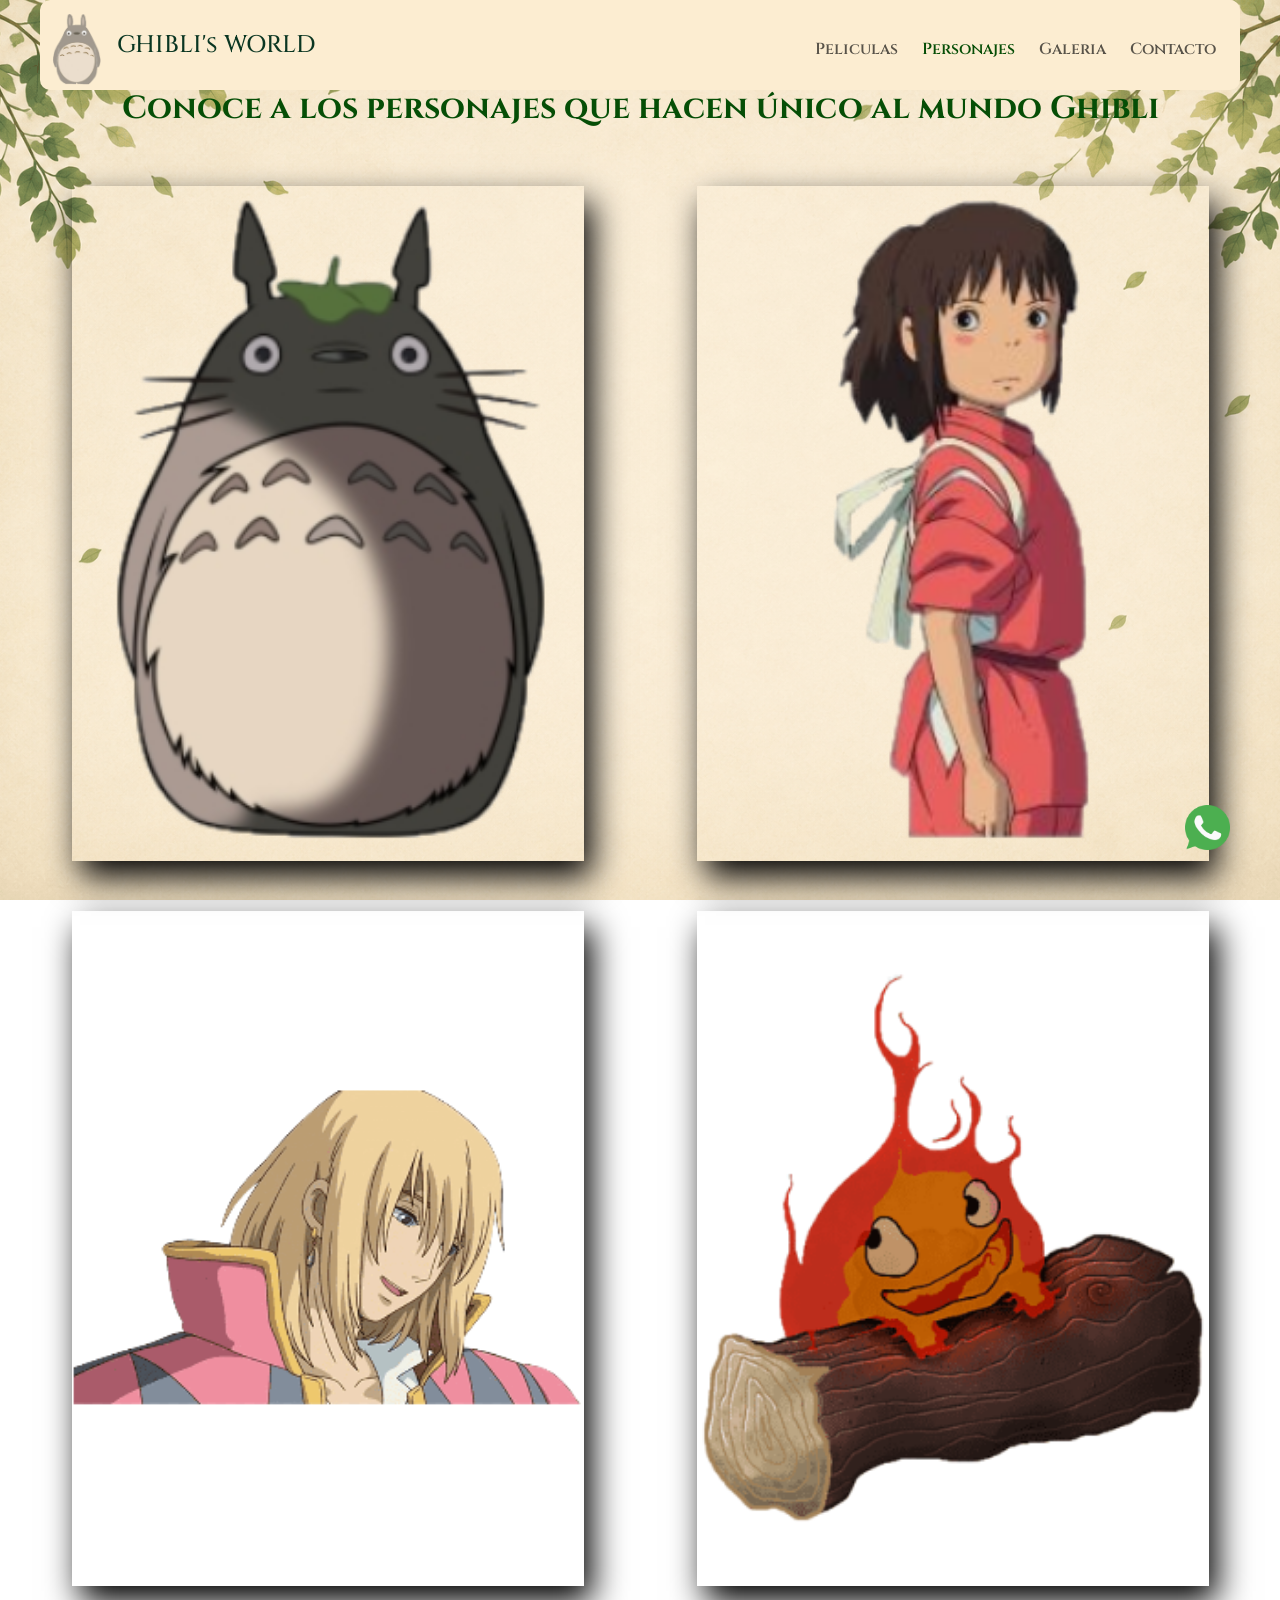
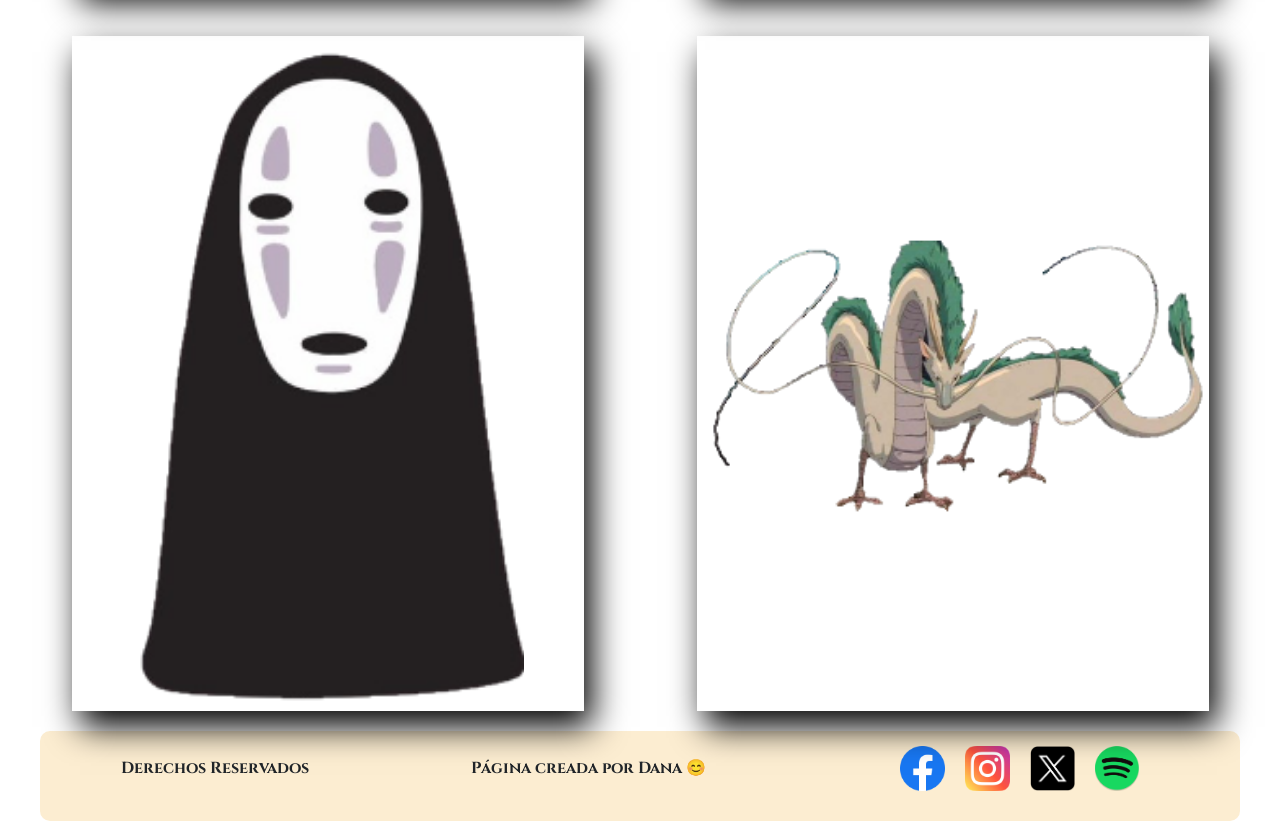
<file: pages/personajes.html>
<!DOCTYPE html>
<html lang="es-ar">

<head>
    <meta charset="UTF-8">
    <meta name="viewport" content="width=device-width, initial-scale=1.0">

    <title>Personajes | Studio Ghibli Fan Page</title>

    <link rel="shortcut icon" href="../assets/body/logo.jpg" type="image/x-icon">
    <link href="https://cdn.jsdelivr.net/npm/bootstrap@5.3.8/dist/css/bootstrap.min.css" rel="stylesheet"
        integrity="sha384-sRIl4kxILFvY47J16cr9ZwB07vP4J8+LH7qKQnuqkuIAvNWLzeN8tE5YBujZqJLB" crossorigin="anonymous">
    <link rel="stylesheet" href="../styles/style.css">

    <!-- SEO -->
    <meta name="description"
        content="Descubre los personajes más icónicos de Studio Ghibli y conoce sus historias, personalidades y enseñanzas. Explora figuras inolvidables como Totoro, Chihiro, Haku, Howl, Calcifer y Sin Rostro dentro del mágico universo creado por Hayao Miyazaki.">
    <meta name="keywords"
        content="personajes Studio Ghibli, Hayao Miyazaki, Studio Ghibli fan page, personajes icónicos del anime, Howl, Haku">
    <meta name="author" content="Dana Velazco">
    <meta name="owner" content="Studio Ghibli">

    <!-- OPEN GRAPH  -->
    <meta property="og:title" content="Personajes | Studio Ghibli Fan Page">
    <meta property="og:url" content="https://danavelazco94.github.io/StudioGhibli-Fan-Page/pages/personajes.html">
    <meta property="og:image"
        content="https://raw.githubusercontent.com/danavelazco94/StudioGhibli-Fan-Page/refs/heads/main/assets/body/logo.jpg">
    <meta property="og:description"
        content="Descubre los personajes más icónicos de Studio Ghibli y conoce sus historias, personalidades y enseñanzas. Explora figuras inolvidables como Totoro, Chihiro, Haku, Howl, Calcifer y Sin Rostro dentro del mágico universo creado por Hayao Miyazaki.">
</head>

<body>
    <header class="sticky-top">
        <nav class="navbar navbar-expand-lg">
            <div class="container-fluid">
                <a class="navbar-brand" href="../index.html">
                    <img src="../assets/body/inicio.png" class="logo" alt="Logo de Studio Ghibli Fan Page">
                </a>
                <h1 class="text-success-emphasis">GHIBLI's WORLD</h1>
                <button class="navbar-toggler" type="button" data-bs-toggle="collapse" data-bs-target="#navbarNav"
                    aria-controls="navbarNav" aria-expanded="false" aria-label="Toggle navigation">
                    <span class="navbar-toggler-icon"></span>
                </button>
                <div class="collapse navbar-collapse" id="navbarNav">
                    <ul class="navbar-nav ms-auto">
                        <li class="nav-item">
                            <a class="nav-link fs-6 fw-semibold" href="./peliculas.html">Peliculas</a>
                        </li>
                        <li class="nav-item">
                            <a class="nav-link active fs-6 fw-semibold" aria-current="page"
                                href="./personajes.html">Personajes</a>
                        </li>
                        <li class="nav-item">
                            <a class="nav-link fs-6 fw-semibold" href="./galeria.html">Galeria</a>
                        </li>
                        <li class="nav-item">
                            <a class="nav-link fs-6 fw-semibold" href="./contacto.html">Contacto</a>
                        </li>
                    </ul>
                </div>
            </div>
        </nav>
    </header>

    <main class="chars">
        <h2 class="char-title text-center fw-bold">Conoce a los personajes que hacen único al mundo Ghibli</h2>
        <section class="characters">
            <article class="card">
                <article class="flip">
                    <div class="front"></div>
                    <div class="back">
                        <h3 class="char-name">Totoro</h3>
                        <p class="char-desc"> <b>Totoro</b> es una criatura mágica y amistosa que vive en el bosque
                            cercano a la
                            casa de Satsuki y Mei. Aunque su apariencia es grande e imponente, en realidad es un ser
                            tranquilo,
                            protector y muy tierno. Representa la conexión con la naturaleza, la imaginación y la
                            inocencia de
                            la infancia.</p>
                    </div>
                </article>
            </article>
            <article class="card">
                <article class="flip">
                    <div class="front"></div>
                    <div class="back">
                        <h3 class="char-name">Chihiro</h3>
                        <p class="char-desc"> <b>Chihiro</b> es una niña de diez años que, al inicio de la
                            historia, se
                            muestra insegura, tímida y temerosa ante los cambios de su vida. Sin embargo, cuando queda
                            atrapada
                            en un mundo espiritual lleno de criaturas mágicas, comienza un enorme proceso de crecimiento
                            personal. A lo largo de su aventura aprende a ser valiente, responsable y perseverante. Su
                            personaje
                            representa la madurez, la importancia de conservar la identidad y la capacidad de superar
                            los miedos
                            incluso en situaciones difíciles.</p>
                    </div>
                </article>
            </article>
            <article class="card">
                <article class="flip">
                    <div class="front"></div>
                    <div class="back">
                        <h3 class="char-name">Howl</h3>
                        <p class="char-desc"> <b>Howl</b> es un poderoso mago conocido por su elegancia, misterio y
                            habilidades
                            mágicas extraordinarias. A simple vista parece alguien seguro de sí mismo y despreocupado,
                            pero en
                            realidad es una persona sensible, emocional y con miedo a perder su libertad. Vive en un
                            enorme
                            castillo ambulante junto a Calcifer y evita involucrarse en conflictos, especialmente en la
                            guerra
                            que afecta al mundo que lo rodea.</p>
                    </div>
                </article>
            </article>
            <article class="card">
                <article class="flip">
                    <div class="front"></div>
                    <div class="back">
                        <h3 class="char-name">Calcifer</h3>
                        <p class="char-desc"> <b>Calcifer</b> es un demonio de fuego que vive dentro del castillo
                            ambulante y es
                            la fuente de energía que le da vida y movimiento. Tiene una personalidad divertida,
                            sarcástica y
                            algo caprichosa, pero también demuestra ser leal y sensible con quienes lo rodean. Aunque
                            suele
                            comportarse de manera cómica, guarda un importante secreto relacionado con Howl y su pasado.
                        </p>
                    </div>
                </article>
            </article>
            <article class="card">
                <article class="flip">
                    <div class="front"></div>
                    <div class="back">
                        <h3 class="char-name">Sin Rostro</h3>
                        <p class="char-desc"> <b>Sin rostro</b> es un espíritu solitario y silencioso que aparece en el
                            mundo
                            espiritual durante la aventura de Chihiro. A pesar de su aspecto extraño e inquietante, no
                            es un
                            personaje malvado, sino alguien que busca compañía y comprensión. Su comportamiento cambia
                            dependiendo de las personas y del ambiente que lo rodea, mostrando cómo la soledad y la
                            necesidad de
                            aceptación pueden afectar a alguien.</p>
                    </div>
                </article>
            </article>
            <article class="card">
                <article class="flip">
                    <div class="front"></div>
                    <div class="back">
                        <h3 class="char-name">Haku</h3>
                        <p class="char-desc"> <b>Haku</b> es un joven misterioso que trabaja para Yubaba en el mundo
                            espiritual
                            y que desde el principio ayuda a Chihiro a sobrevivir en ese lugar desconocido. Tiene la
                            capacidad
                            de transformarse en un dragón blanco y posee grandes habilidades mágicas. Aunque aparenta
                            ser serio
                            y reservado, demuestra ser protector, amable y muy valiente.</p>
                    </div>
                </article>
            </article>
        </section>
    </main>

    <footer>
        <p class="fw-bolder">Derechos Reservados</p>
        <p class="fw-bolder">Página creada por Dana 😊</p>
        <nav>
            <ul class="rs">
                <li>
                    <a href="https://www.facebook.com" target="_blank">
                        <img src="../assets/logos/facebook.png" alt="Logo de Facebook" class="rrss">
                    </a>
                </li>
                <li>
                    <a href="https://www.instagram.com" target="_blank">
                        <img src="../assets/logos/instagram.png" alt="Logo de Instagram" class="rrss">
                    </a>
                </li>
                <li>
                    <a href="https://x.com/" target="_blank">
                        <img src="../assets/logos/x.png" alt="Logo de X(Twitter)" class="rrss">
                    </a>
                </li>
                <li>
                    <a href="https://open.spotify.com" target="_blank">
                        <img src="../assets/logos/spotify.png" alt="Logo de Spotify" class="rrss">
                    </a>
                </li>
                <li>
                    <a href="https://web.whatsapp.com/" target="_blank">
                        <img src="../assets/logos/whatsapp.png" alt="Logo de Whatsapp" class="rrss wap">
                    </a>
                </li>
            </ul>
        </nav>
    </footer>

    <script src="https://cdn.jsdelivr.net/npm/bootstrap@5.3.8/dist/js/bootstrap.bundle.min.js"
        integrity="sha384-FKyoEForCGlyvwx9Hj09JcYn3nv7wiPVlz7YYwJrWVcXK/BmnVDxM+D2scQbITxI"
        crossorigin="anonymous"></script>

</body>

</html>
</file>
<file: styles/style.css>
@import url("https://fonts.googleapis.com/css2?family=Cinzel:wght@400..900&display=swap");
* {
  margin: 0;
  padding: 0;
  box-sizing: border-box;
  font-family: Cinzel;
}

body {
  background-image: url(../assets/body/fondo.png);
  background-size: cover;
  background-repeat: no-repeat;
  background-position: center;
  background-attachment: fixed;
  padding: 0 40px;
}

.cont, .cont .form .btns, .movies .carousel-inner .contenido-carousel, footer {
  display: flex;
  flex-direction: row;
  flex-wrap: nowrap;
  justify-content: center;
  align-items: center;
  gap: 0;
}

header {
  width: 100%;
  height: 10vh;
  background-color: rgb(252, 237, 209);
  border-radius: 10px;
}
header .navbar .container-fluid h1 {
  font-size: 1.5rem;
}
header .navbar .container-fluid .navbar-brand .logo {
  height: 8vh;
  width: auto;
}
header .navbar .container-fluid .collapse .navbar-nav .nav-item .nav-link {
  transition: all 0.3s ease;
  border-radius: 10px;
  display: inline-block;
  padding: 6px 12px;
}
header .navbar .container-fluid .collapse .navbar-nav .nav-item .nav-link:hover {
  background-color: rgb(6, 78, 6);
  color: #ffffff;
  transform: scale(1.05);
}
header .navbar .container-fluid .collapse .navbar-nav .nav-item .nav-link.active {
  color: rgb(6, 78, 6);
}
header .navbar .container-fluid .collapse .navbar-nav .nav-item .nav-link.active:hover {
  background-color: rgb(6, 78, 6);
  color: #ffffff;
  transform: scale(1.05);
}
@media (min-width: 300px) and (max-width: 479px) {
  header .navbar h1 {
    display: none;
  }
}

@keyframes vibrate {
  0% {
    transform: translateY(0);
    transform: translateX(0);
  }
  10% {
    transform: translateY(10px);
  }
  20% {
    transform: translateX(5px);
  }
  30% {
    transform: translateX(-5px);
  }
  40% {
    transform: translateX(5px);
  }
  50% {
    transform: translateX(-5px);
  }
  60% {
    transform: translateX(5px);
  }
  70% {
    transform: translateX(-5px);
  }
  80% {
    transform: translateX(5px);
  }
  90% {
    transform: translateX(-5px);
  }
  100% {
    transform: translateY(0);
    transform: translateX(0);
  }
}
footer {
  margin-top: 20px;
  height: 10vh;
  background-color: rgb(252, 237, 209);
  justify-content: space-around;
  border-radius: 10px;
}
footer nav .rs {
  display: flex;
  list-style: none;
  gap: 20px;
}
footer nav .rs li a .rrss {
  height: 5vh;
  width: auto;
}
footer nav .rs li a .rrss.wap {
  position: fixed;
  right: 50px;
  bottom: 50px;
  animation: vibrate 2s ease infinite;
}
@media (min-width: 480px) and (max-width: 967px) {
  footer {
    flex-wrap: wrap;
    gap: 20px;
  }
}
@media (min-width: 300px) and (max-width: 479px) {
  footer {
    flex-direction: column;
    gap: 10px;
    text-align: center;
  }
}

.home {
  padding: 0 20px;
}
.home .portada {
  height: 100vh;
  width: 100%;
}
.home {
  display: flex;
  flex-direction: column;
  flex-wrap: wrap;
  justify-content: center;
  align-content: center;
  gap: 0;
}
.home .home-title {
  text-align: center;
  font-weight: bold;
  color: rgb(1, 36, 1);
  font-size: 2rem;
}
.home .home-p {
  margin: 0 auto;
  width: 90vw;
  font-weight: 700;
  text-align: center;
  font-size: 1.5rem;
}
.home .home-cont {
  display: flex;
  flex-direction: column;
  flex-wrap: nowrap;
  justify-content: center;
  align-content: center;
  gap: 0;
}
.home .home-cont .home-list {
  font-weight: 600;
  font-size: 1.3rem;
  text-align: center;
}
.home .home-cont .home-list ol li {
  margin: 20px 0;
}
.home .home-cont .home-sect {
  display: flex;
  flex-direction: row;
  flex-wrap: wrap;
  justify-content: center;
  align-content: center;
  gap: 20px;
  text-align: center;
}
.home .home-cont .home-sect a .home-img {
  width: 15vw;
  height: auto;
  border-radius: 10px;
}
.home .home-cont .list-title {
  font-size: 2rem;
  font-weight: bold;
  color: rgb(1, 36, 1);
}
.home .home-cont .tt {
  width: 100%;
}
@media (min-width: 968px) and (max-width: 1439px) {
  .home .portada {
    width: 90vw;
    height: auto;
  }
  .home .home-cont {
    flex-direction: column;
    gap: 0;
  }
  .home .home-cont .home-list, .home .home-cont .home-sect {
    width: 90vw;
  }
  .home .home-cont .home-sect {
    flex-flow: row wrap;
  }
  .home .home-cont .home-sect .home-img {
    width: 40vw;
  }
}
@media (min-width: 480px) and (max-width: 967px) {
  .home .portada {
    height: auto;
  }
  .home .home-list, .home .home-sect {
    width: 90vw;
  }
  .home .home-list .list-title, .home .home-sect .list-title {
    width: 90vw;
  }
  .home .home-sect a .home-img {
    width: 40vw;
  }
}
@media (min-width: 300px) and (max-width: 479px) {
  .home .portada {
    height: auto;
    width: 90vw;
  }
  .home .home-cont .home-list, .home .home-cont .home-sect {
    width: 80vw;
  }
  .home .home-cont .home-sect a .home-img {
    width: 50vw;
  }
}

.movies {
  padding: 0 20px;
}
.movies .movie-title {
  text-align: center;
  font-size: 2rem;
  color: rgb(6, 78, 6);
}
.movies .carousel-inner .contenido-carousel {
  text-align: center;
  gap: 50px;
  padding: 40px;
  flex-wrap: wrap;
}
.movies .carousel-inner .contenido-carousel .img-peliculas {
  width: 100%;
  height: 100%;
  border-radius: 20px;
  object-fit: cover;
}
@media (min-width: 1024px) {
  .movies .carousel-control-prev,
  .movies .carousel-control-next {
    position: absolute;
    top: 50%;
    transform: translateY(-50%);
    z-index: 2;
    width: 50px;
    height: 50px;
    background-color: rgb(6, 78, 6);
    border-radius: 10px;
  }
  .movies .carousel-control-prev {
    left: -40px;
  }
  .movies .carousel-control-next {
    right: -40px;
  }
}
@media (min-width: 300px) and (max-width: 479px) {
  .movies .contenido-carousel {
    width: 80vw;
  }
  .movies .contenido-carousel .img-peliculas {
    width: 20vh;
    height: 100vh;
  }
}

.chars {
  display: flex;
  flex-direction: column;
  flex-wrap: nowrap;
  justify-content: center;
  align-content: center;
  gap: 50px;
}
.chars .char-title {
  font-size: 2rem;
  color: rgb(6, 78, 6);
}
.chars .characters {
  display: flex;
  flex-direction: row;
  flex-wrap: wrap;
  justify-content: space-around;
  align-content: center;
  gap: 50px;
}
.chars .characters .card {
  border-radius: 20px;
  width: 350px;
  height: 650px;
  perspective: 1000px;
  background-color: transparent;
  border: transparent;
}
.chars .characters .card:hover .flip {
  transform: rotateY(180deg);
}
.chars .characters .card:nth-child(1) .front {
  background-image: url(../assets/characters/p.totoro.png);
}
.chars .characters .card:nth-child(2) .front {
  background-image: url(../assets/characters/p.chihiro.png);
}
.chars .characters .card:nth-child(3) .front {
  background-image: url(../assets/characters/p.howl.png);
}
.chars .characters .card:nth-child(4) .front {
  background-image: url(../assets/characters/p.calcifer.png);
}
.chars .characters .card:nth-child(5) .front {
  background-image: url(../assets/characters/p.sinrostro.png);
}
.chars .characters .card:nth-child(6) .front {
  background-image: url(../assets/characters/haku.png);
}
.chars .characters .card .flip {
  position: relative;
  width: 100%;
  height: 100%;
  text-align: center;
  transition: transform 0.6s ease;
  transform-style: preserve-3d;
}
.chars .characters .card .flip .front,
.chars .characters .card .flip .back {
  position: absolute;
  width: 100%;
  height: 100%;
  -webkit-backface-visibility: hidden;
  backface-visibility: hidden;
  display: flex;
  flex-direction: column;
  justify-content: center;
  align-items: center;
  gap: 20px;
  padding: 20px;
  box-shadow: 8px 16px 32px black;
}
.chars .characters .card .flip .front {
  background-size: contain;
  background-repeat: no-repeat;
  background-position: center;
}
.chars .characters .card .flip .back {
  color: black;
  transform: rotateY(180deg);
}
.chars .characters .card .flip .back .char-name {
  text-align: center;
  font-size: 1.8rem;
  color: rgb(6, 78, 6);
  font-weight: bold;
}
.chars .characters .card .flip .back .char-desc {
  color: black;
  font-weight: bold;
  font-size: 1rem;
  line-height: 1.6;
}
@media (min-width: 968px) and (max-width: 1439px) {
  .chars .characters .card {
    width: 40vw;
    height: 75vh;
  }
}
@media (min-width: 480px) and (max-width: 967px) {
  .chars .characters .card {
    width: 40vw;
    height: 75vh;
  }
}
@media (min-width: 300px) and (max-width: 479px) {
  .chars .characters .card {
    width: 60vw;
    height: 70vh;
  }
  .chars .characters .card .flip .back .char-name {
    font-size: 1rem;
  }
  .chars .characters .card .flip .back .char-desc {
    font-size: 0.8rem;
  }
}

.gal {
  display: grid;
  grid-template-areas: "v1 h1 h1 v2" "v1 h1 h1 v2" "h2 h2 h3 h3" "h2 h2 h3 h3" "v3 h4 h4 v4" "v3 h4 h4 v4" "v5 h5 h5 h5" "v5 h5 h5 h5" "h6 h6 h6 v6" "h6 h6 h6 v6" "v7 h7 h7 v8" "v7 h7 h7 v8";
  justify-content: space-around;
  justify-items: center;
  align-items: center;
  gap: 20px;
}
.gal section {
  overflow: hidden;
  border-radius: 15px;
}
.gal .h {
  width: 45vw;
  height: auto;
}
.gal .v {
  width: 22vw;
  height: 70vh;
}
.gal .h1 {
  grid-area: h1;
}
.gal .h2 {
  grid-area: h2;
}
.gal .h3 {
  grid-area: h3;
}
.gal .h4 {
  grid-area: h4;
}
.gal .h5 {
  grid-area: h5;
}
.gal .h6 {
  grid-area: h6;
}
.gal .h7 {
  grid-area: h7;
}
.gal .v1 {
  grid-area: v1;
}
.gal .v2 {
  grid-area: v2;
}
.gal .v3 {
  grid-area: v3;
}
.gal .v4 {
  grid-area: v4;
}
.gal .v5 {
  grid-area: v5;
}
.gal .v6 {
  grid-area: v6;
}
.gal .v7 {
  grid-area: v7;
}
.gal .v8 {
  grid-area: v8;
}
.gal img {
  border-radius: 15px;
  object-fit: cover;
  transition: transform 2s ease;
  transform-origin: center;
}
.gal img:hover {
  transform: scale(1.5);
}
@media (min-width: 968px) and (max-width: 1439px) {
  .gal {
    grid-template-areas: "v1 v2" "v1 v2" "h1 h1" "h1 h1" "h2 h2" "h2 h2" "h3 h3" "h3 h3" "v3 v4" "v3 v4" "h4 h4" "h4 h4" "h5 h5" "h5 h5" "v5 v6" "v5 v6" "h6 h6" "h6 h6" "v7 v8" "v7 v8" "h7 h7" "h7 h7";
  }
  .gal .h {
    width: 80vw;
    height: auto;
  }
  .gal .v {
    width: 45vw;
    height: auto;
  }
}
@media (min-width: 480px) and (max-width: 967px) {
  .gal {
    grid-template-areas: "v1 v2" "v1 v2" "h1 h1" "h1 h1" "h2 h2" "h2 h2" "h3 h3" "h3 h3" "v3 v4" "v3 v4" "h4 h4" "h4 h4" "h5 h5" "h5 h5" "v5 v6" "v5 v6" "h6 h6" "h6 h6" "v7 v8" "v7 v8" "h7 h7" "h7 h7";
  }
  .gal .h {
    width: 80vw;
    height: auto;
  }
  .gal .v {
    width: 45vw;
    height: auto;
  }
}
@media (min-width: 300px) and (max-width: 479px) {
  .gal {
    grid-template-areas: "v1" "v2" "h1" "h2" "h3" "v3" "v4" "h4" "h5" "v5" "v6" "h6" "v7" "v8" "h7";
  }
  .gal .h {
    width: 80vw;
    height: auto;
  }
  .gal .v {
    width: 80vw;
    height: auto;
  }
}

.cont {
  padding: 0 20px;
  gap: 60px;
  color: rgb(6, 78, 6);
}
.cont .form {
  text-align: center;
  width: 40vw;
  display: flex;
  flex-direction: column;
  flex-wrap: nowrap;
  justify-content: center;
  align-content: center;
  gap: 20px;
}
.cont .form input {
  width: auto;
  text-align: center;
}
.cont .form .btns {
  width: 100%;
  justify-content: space-around;
}
.cont .form .btns .form-btn {
  border-radius: 10px;
  padding: 5px;
  background-color: transparent;
  font-weight: bold;
  background-color: rgb(6, 78, 6);
  color: #ffffff;
}
.cont iframe {
  width: 25vw;
  height: 80vh;
}
@media (min-width: 968px) and (max-width: 1439px) {
  .cont {
    flex-wrap: wrap;
    font-size: 1.3rem;
    font-weight: bold;
  }
  .cont .form {
    width: 80vw;
    order: 1;
  }
  .cont iframe {
    width: 40vw;
    order: 2;
  }
}
@media (min-width: 480px) and (max-width: 967px) {
  .cont {
    flex-wrap: wrap;
    font-size: 1.3rem;
    font-weight: bold;
  }
  .cont .form {
    width: 80vw;
    order: 1;
  }
  .cont iframe {
    width: 35vw;
    order: 2;
  }
}
@media (min-width: 300px) and (max-width: 479px) {
  .cont {
    flex-direction: column;
  }
  .cont .form {
    width: 80vw;
    order: 1;
  }
  .cont iframe {
    width: 80vw;
    order: 2;
  }
}

/*# sourceMappingURL=style.css.map */
</file>
